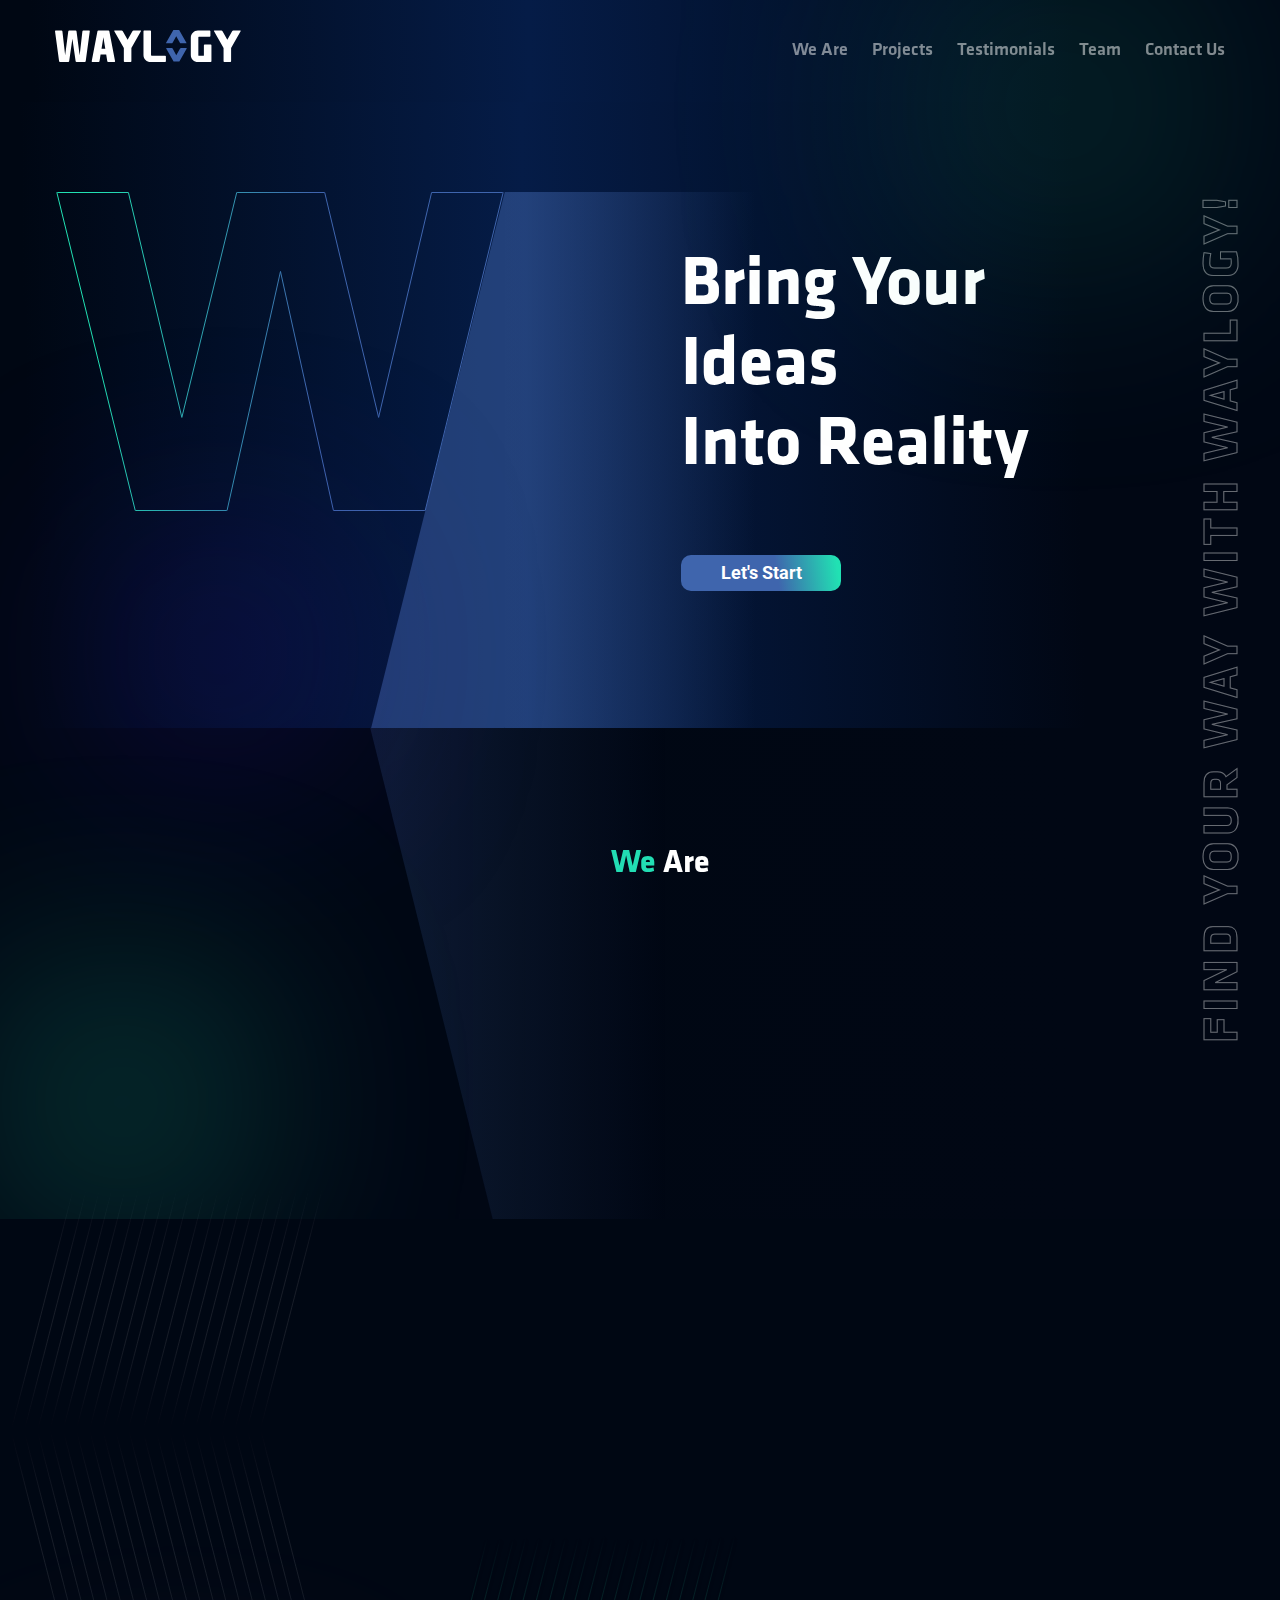
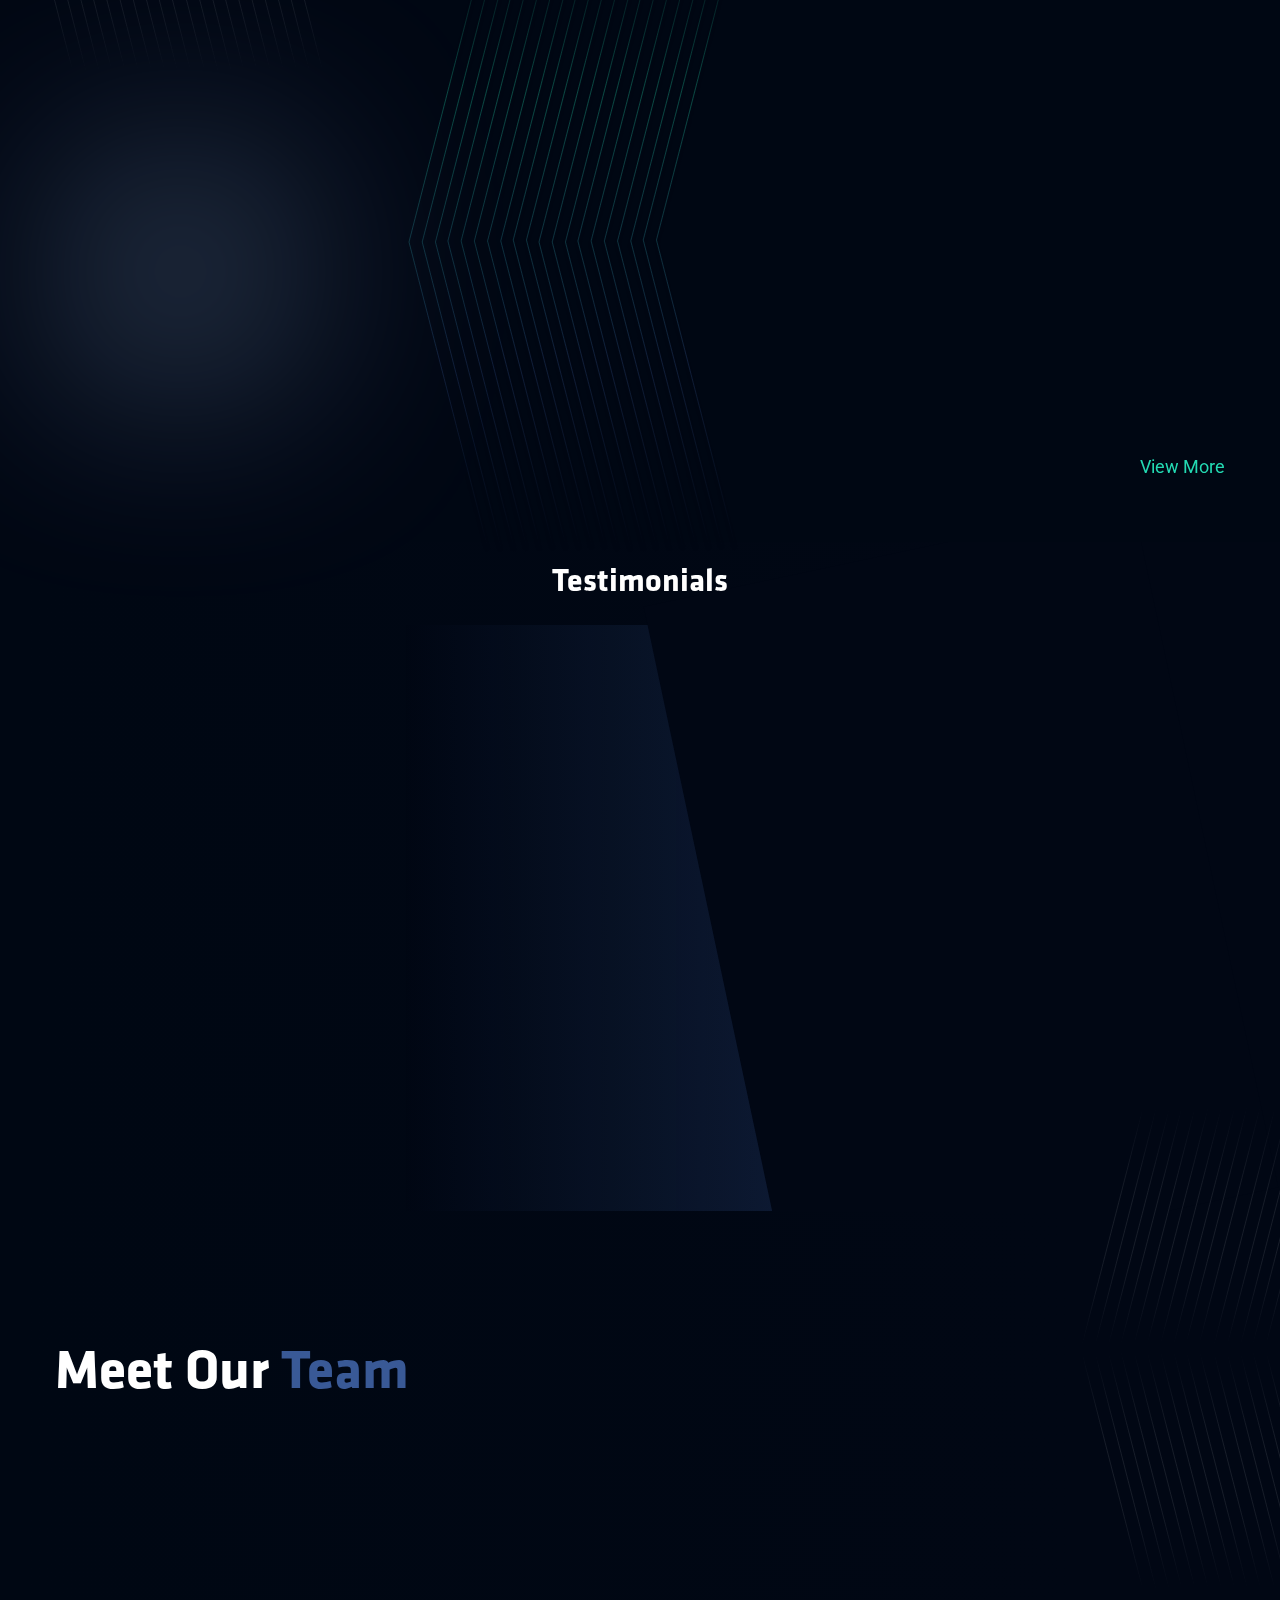
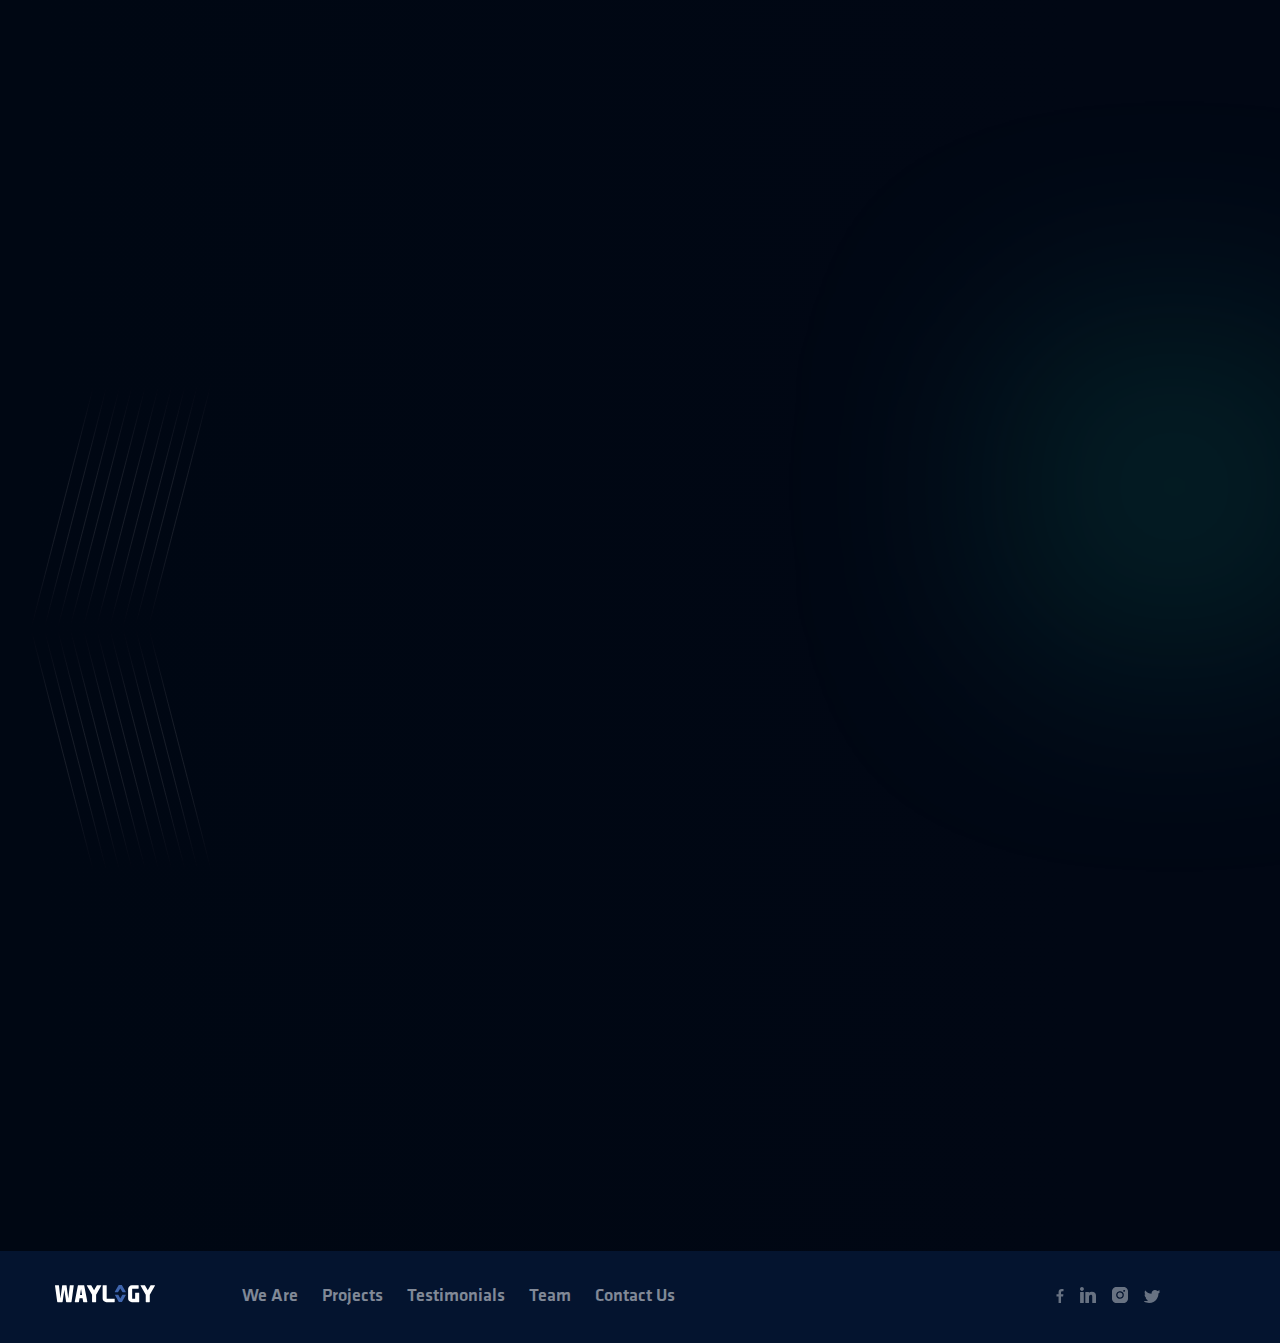
<file: index.html>
<!DOCTYPE html>
<html lang="en">
<head>
    <meta charset="UTF-8">
    <meta http-equiv="X-UA-Compatible" content="IE=edge">
    <meta name="viewport" content="width=device-width, initial-scale=1.0">
    <title>Waylogy</title>

    <link rel="stylesheet" href="css/swiper-bundle.css"/>
    <link rel="stylesheet" href="https://unpkg.com/aos@next/dist/aos.css"/>
    <link rel="stylesheet" href="scss/style.css">
</head>
<body>
<header class="header">
    <div class="container">
        <div class="wrapper">
            <div class="logo">
                <svg width="186" height="32" viewBox="0 0 186 32" fill="none" xmlns="http://www.w3.org/2000/svg">
                    <path d="M17.3975 8.86267L14.1648 31.2493C14.0679 31.7579 13.7653 32 13.2688 32H4.98735C4.47884 32 4.18826 31.7458 4.0914 31.2493L0.0232961 1.31972C-0.0735635 0.81121 0.132263 0.569061 0.628669 0.569061H6.51289C7.0214 0.569061 7.31198 0.823318 7.39674 1.31972L10.1451 25.2562L13.2931 1.31972C13.3778 0.81121 13.6684 0.569061 14.1769 0.569061H20.6302C21.1387 0.569061 21.4293 0.823318 21.514 1.31972L24.662 25.2562L27.4104 1.31972C27.4951 0.81121 27.7857 0.569061 28.2942 0.569061H34.1784C34.6869 0.569061 34.8807 0.823318 34.7838 1.31972L30.7157 31.2493C30.6188 31.7579 30.3161 32 29.8197 32H21.5382C21.0297 32 20.7391 31.7458 20.6423 31.2493L17.3975 8.86267Z"
                          fill="white"/>
                    <path d="M45.5716 24.566L44.5061 31.2493C44.4214 31.7579 44.1308 32 43.6223 32H37.3143C36.8058 32 36.6121 31.7458 36.7089 31.2493L42.4479 1.31972C42.5447 0.81121 42.8474 0.569061 43.3438 0.569061H53.4414C53.9499 0.569061 54.2405 0.823318 54.3374 1.31972L60.0763 31.2493C60.1732 31.7579 59.9673 32 59.4709 32H53.1629C52.6544 32 52.3639 31.7458 52.2791 31.2493L51.2136 24.566H45.5716ZM48.3926 7.31291L46.516 18.8029H50.2935L48.3926 7.31291Z"
                          fill="white"/>
                    <path d="M76.3851 18.0038V31.2493C76.3851 31.7579 76.1429 32 75.6465 32H69.5928C69.0843 32 68.8421 31.7458 68.8421 31.2493V18.0038L59.3136 1.31972C59.023 0.81121 59.1198 0.569061 59.6284 0.569061H66.6265C67.135 0.569061 67.5224 0.823318 67.8009 1.31972L72.6075 9.74651L77.4021 1.31972C77.6806 0.81121 78.068 0.569061 78.5765 0.569061H85.5746C86.0831 0.569061 86.18 0.823318 85.8894 1.31972L76.3851 18.0038Z"
                          fill="white"/>
                    <path d="M90.5506 29.9296C89.1704 28.5494 88.4802 26.8786 88.4802 24.9171V1.31972C88.4802 0.81121 88.6982 0.569061 89.134 0.569061H95.2725C95.781 0.569061 96.0232 0.823318 96.0232 1.31972V24.9656C96.0232 25.4741 96.2774 25.7162 96.7738 25.7162H110.153C110.661 25.7162 110.903 25.9705 110.903 26.4669V31.2493C110.903 31.7579 110.649 32 110.153 32H95.5631C93.6017 32 91.9309 31.3099 90.5506 29.9296Z"
                          fill="white"/>
                    <path d="M142.891 32C140.93 32 139.259 31.3099 137.879 29.9296C136.498 28.5494 135.808 26.8786 135.808 24.9172V7.63982C135.808 5.67841 136.498 4.01969 137.879 2.62734C139.259 1.24709 140.93 0.556961 142.891 0.556961H154.648C155.156 0.556961 155.398 0.811218 155.398 1.30762V6.09007C155.398 6.59858 155.144 6.84073 154.648 6.84073H143.848C143.509 6.84073 143.339 7.01023 143.339 7.34924V25.2077C143.339 25.5467 143.509 25.7162 143.848 25.7162H148.267C148.691 25.7162 148.897 25.5467 148.897 25.2077V15.1464C148.897 14.6379 149.151 14.3958 149.647 14.3958H155.689C156.197 14.3958 156.439 14.65 156.439 15.1464V31.2494C156.439 31.7579 156.185 32 155.689 32H142.891Z"
                          fill="white"/>
                    <path d="M176.102 18.0038V31.2493C176.102 31.7579 175.86 32 175.363 32H169.31C168.801 32 168.559 31.7458 168.559 31.2493V18.0038L159.043 1.31972C158.752 0.81121 158.849 0.569061 159.357 0.569061H166.355C166.864 0.569061 167.251 0.823318 167.53 1.31972L172.324 9.74651L177.119 1.31972C177.397 0.81121 177.785 0.569061 178.293 0.569061H185.292C185.8 0.569061 185.897 0.823318 185.606 1.31972L176.102 18.0038Z"
                          fill="white"/>
                    <path d="M118.567 31.4431L111.303 18.6939C111.073 18.3065 111.158 18.1127 111.545 18.1127H116.897C117.284 18.1127 117.575 18.3065 117.793 18.6939L121.267 25.1351L124.936 18.6939C125.348 18.3065 125.65 18.1127 126.026 18.1127H131.377C131.765 18.1127 131.837 18.3065 131.619 18.6939L124.355 31.4431"
                          fill="#3F65AD"/>
                    <path d="M124.137 0L131.401 12.7491C131.631 13.1366 131.547 13.3303 131.159 13.3303H125.808C125.42 13.3303 125.13 13.1366 124.912 12.7491L121.243 6.30798L117.587 12.7491C117.369 13.1366 117.078 13.3303 116.691 13.3303H111.339C110.952 13.3303 110.879 13.1366 111.097 12.7491L118.362 0"
                          fill="#3F65AD"/>
                </svg>
            </div>
            <input class="menu-hamburger-input" type="checkbox" name="" id="">
            <div class="hamburger-lines">
                <span class="line line1"></span>
                <span class="line line2"></span>
                <span class="line line3"></span>
            </div>
            <ul class="navigation">
                <li class="navigation__item"><a href="#about">We Are</a></li>
                <li class="navigation__item"><a href="#projects">Projects</a></li>
                <li class="navigation__item"><a href="#testimonials">Testimonials</a></li>
                <li class="navigation__item"><a href="#team">Team</a></li>
                <li class="navigation__item"><a href="#contactUs">Contact Us</a></li>
            </ul>
        </div>
    </div>
</header>

<section class="bring">
    <div class="container">
        <div class="wrapper-blocks">
            <div class="bring-w">
                <svg data-aos="fade-right"
                     data-aos-delay="400"
                     data-aos-easing="ease-in-out"
                     width="449" height="319" viewBox="0 0 449 319" fill="none" xmlns="http://www.w3.org/2000/svg">
                    <path d="M447.486 1.11897L447.637 0.5H447H376.486H376.09L375.999 0.885373L323.12 225.402L269.296 0.883437L269.204 0.5H268.809H181.62H181.227L181.134 0.881506L126.359 225.429L73.0004 0.884404L72.909 0.5H72.5139H2H1.36179L1.51453 1.11966L79.6516 318.12L79.7453 318.5H80.137H171.138H171.539L171.626 318.109L224.974 79.4578L277.85 318.108L277.937 318.5H278.338H369.339H369.732L369.825 318.119L447.486 1.11897Z"
                          stroke="url(#paint0_linear_134_333)"/>
                    <defs>
                        <linearGradient id="paint0_linear_134_333" x1="38" y1="160" x2="407" y2="167"
                                        gradientUnits="userSpaceOnUse">
                            <stop stop-color="#21E1B3"/>
                            <stop offset="0.590332" stop-color="#3F65AE"/>
                        </linearGradient>
                    </defs>
                </svg>
            </div>
            <div class="block-text">
                <h1 class="title"
                    data-aos="fade-left"
                    data-aos-delay="800"
                    data-aos-easing="ease-in-out">Bring Your <br>
                    Ideas <br>
                    Into Reality</h1>
                <div class="btn"
                     data-aos="fade-up"
                     data-aos-delay="1200"
                     data-aos-easing="ease-in-out">Let's start
                </div>
            </div>

            <div class="text-stroke text-stroke-vertical">
                Find your way with WayLogy!
            </div>
        </div>
    </div>
</section>

<section class="block-about" id="about">
    <div class="container">
        <div class="bg-circle"></div>
        <div class="about-bg">
            <div class="about-text-wrapper">
                <h2 class="about-title"><span class="text-green">We</span> Are</h2>
                <p class="about-text"
                   data-aos="fade-up"
                   data-aos-offset="100"
                   data-aos-easing="ease-in-out">WayLogy - is a Ukrainian software development company which specialises
                    on
                    developing cross-platform mobile applications with Flutter, backend solutions, web applications and
                    UI/UX design and more.</p>
                <p class="about-text"
                   data-aos="fade-up"
                   data-aos-offset="100"
                   data-aos-easing="ease-in-out">We make high-quality products with a transparent and adaptive
                    development process
                    that allows us to develop each product as efficiently and individually as possible.</p>
            </div>
        </div>
    </div>
</section>

<section class="projects" id="projects">
    <div class="container">
        <div class="projects-wrapper">
            <div class="projects-title"
                 data-aos="fade-up"
                 data-aos-easing="ease-in-out">
                Projects <br> we <br> <span class="text-green">Made</span>
            </div>
            <div class="projects-list">
                <!--                <div class="project" data-aos="fade-up"-->
                <!--                     data-aos-offset="200"-->
                <!--                     data-aos-delay="50"-->
                <!--                     data-aos-easing="ease-in-out">-->
                <!--                    <div class="project__type">Mobile App | <span class="text-blue">entertainment</span></div>-->
                <!--                    <div class="project__name">Instagram</div>-->
                <!--                    <p class="project__description">Our software transforms your BIM into a detailed manufacturing order-->
                <!--                        ready for your PO. Then we-->
                <!--                        build and batch your framing into kits, which are delivered to corresponding zones on your job-->
                <!--                        site. Each piece snaps into place.</p>-->
                <!--                </div>-->
                <div class="project"
                     data-aos="fade-left"
                     data-aos-delay="1000"
                     data-aos-easing="ease-in-out">
                    <div class="project__type">Mobile App | <span class="text-blue">business</span></div>
                    <div class="project__name">Wolfie Deals</div>
                    <p class="project__description">As part of Wolfie, you are a part of the family that includes
                        thousands of businesses across the country. You have joined the hyper-local marketing revolution
                        that is sweeping the nation!</p>
                    <p class="project__description">But what does that mean to your business specifically? Simply put,
                        you will find new local
                        customers, the ones that search for your exact product / service, connecting you with them
                        instantly and free! There is simply no better formula for profitable local marketing with no
                        upfront expenses!</p>
                    <p class="project__description"> Wolfie customers look for businesses that match their specific
                        interest and location. They want
                        a good deal at that precise place & time, and you are finally able to present that good deal to
                        them just when they are looking for it!</p>
                    <p class="project__description"> Wolfie connects your business with your potential customers on a
                        real-time basis. Enjoy the experience!</p>
                    <div class="download-links">
                        <a class="app-store" href="https://apps.apple.com/us/app/wolfie-deals/id1591049383"
                           target="_blank">
                            <img class="app-store-image" src="./img/apple-ios-app-store-logo.png" alt="AppStore">
                        </a>
                        <a href="https://play.google.com/store/apps/details?id=com.progy.Wolfie&hl=uk&gl=US"
                           target="_blank">
                            <svg xmlns="http://www.w3.org/2000/svg" height="50" width="45" id="svg60" version="1.1"
                                 viewBox="-4.12599 -7.65905 35.75858 45.9543">
                                <defs id="defs38">
                                    <linearGradient gradientUnits="userSpaceOnUse" y2="21.86" x2="-5.9" y1="1.87"
                                                    x1="14.09" id="linear-gradient">
                                        <stop id="stop4" stop-color="#008eff" offset="0"/>
                                        <stop id="stop6" stop-color="#008fff" offset=".01"/>
                                        <stop id="stop8" stop-color="#00acff" offset=".26"/>
                                        <stop id="stop10" stop-color="#00c0ff" offset=".51"/>
                                        <stop id="stop12" stop-color="#00cdff" offset=".76"/>
                                        <stop id="stop14" stop-color="#00d1ff" offset="1"/>
                                    </linearGradient>
                                    <linearGradient gradientUnits="userSpaceOnUse" y2="15.32" x2="-2.37" y1="15.32"
                                                    x1="26.45" id="linear-gradient-2">
                                        <stop id="stop17" stop-color="#ffd800" offset="0"/>
                                        <stop id="stop19" stop-color="#ff8a00" offset="1"/>
                                    </linearGradient>
                                    <linearGradient gradientUnits="userSpaceOnUse" y2="45.15" x2="-9.41" y1="18.05"
                                                    x1="17.69" id="linear-gradient-3">
                                        <stop id="stop22" stop-color="#ff3a44" offset="0"/>
                                        <stop id="stop24" stop-color="#b11162" offset="1"/>
                                    </linearGradient>
                                    <linearGradient gradientUnits="userSpaceOnUse" y2="3.81" x2="8.92" y1="-8.29"
                                                    x1="-3.19" id="linear-gradient-4">
                                        <stop id="stop27" stop-color="#328e71" offset="0"/>
                                        <stop id="stop29" stop-color="#2d9571" offset=".07"/>
                                        <stop id="stop31" stop-color="#15bd74" offset=".48"/>
                                        <stop id="stop33" stop-color="#06d575" offset=".8"/>
                                        <stop id="stop35" stop-color="#00de76" offset="1"/>
                                    </linearGradient>
                                    <style id="style2">.cls-7 {
                                        opacity: .07
                                    }</style>
                                </defs>
                                <g transform="translate(.004)" id="g58">
                                    <g id="g56">
                                        <path id="path40"
                                              d="M.55.48A2.39 2.39 0 000 2.15v26.34a2.41 2.41 0 00.55 1.67l.09.09 14.75-14.76v-.35L.64.39z"
                                              fill="url(#linear-gradient)"/>
                                        <path id="path42"
                                              d="M20.31 20.41l-4.92-4.92v-.35l4.92-4.91.11.06 5.83 3.31c1.67.94 1.67 2.49 0 3.44l-5.83 3.31z"
                                              fill="url(#linear-gradient-2)"/>
                                        <path id="path44" d="M20.42 20.35l-5-5L.55 30.16a2 2 0 002.45.07l17.39-9.88"
                                              fill="url(#linear-gradient-3)"/>
                                        <path id="path46" d="M20.42 10.29L3 .4A1.93 1.93 0 00.55.48l14.84 14.84z"
                                              fill="url(#linear-gradient-4)"/>
                                        <path id="path48"
                                              d="M20.31 20.24L3 30.06a2 2 0 01-2.39 0l-.09.09.09.09a2 2 0 002.39 0l17.39-9.88z"
                                              opacity=".1"/>
                                        <path id="path50"
                                              d="M.55 30A2.43 2.43 0 010 28.32v.17a2.41 2.41 0 00.55 1.67l.09-.09z"
                                              class="cls-7"/>
                                        <path id="path52"
                                              d="M26.25 16.86l-5.94 3.38.11.11L26.25 17a2.11 2.11 0 001.25-1.72 2.21 2.21 0 01-1.25 1.58z"
                                              class="cls-7"/>
                                        <path id="path54"
                                              d="M3 .58l23.25 13.19a2.2 2.2 0 011.25 1.55 2.09 2.09 0 00-1.25-1.72L3 .4C1.36-.54 0 .24 0 2.15v.17C0 .42 1.36-.37 3 .58z"
                                              fill="#fff" opacity=".3"/>
                                    </g>
                                </g>
                            </svg>
                        </a>
                    </div>
                </div>
                <!--                <div class="project" data-aos="fade-up"-->
                <!--                     data-aos-offset="100"-->
                <!--                     data-aos-delay="50"-->
                <!--                     data-aos-easing="ease-in-out">-->
                <!--                    <div class="project__type">Mobile App | <span class="text-blue">trading</span></div>-->
                <!--                    <div class="project__name">LTD App</div>-->
                <!--                    <p class="project__description">Our software transforms your BIM into a detailed manufacturing order-->
                <!--                        ready for your PO. Then we build and batch your framing into kits, which are delivered to-->
                <!--                        corresponding zones on your job site. Each piece snaps into place.</p>-->
                <!--                </div>-->
                <div class="btn-view-more">View more</div>
            </div>
            <div class="arrows-top">
                <img class="arrow-first" src="./img/arrows.png" alt="arrows">
                <img src="./img/arrows.png" alt="arrows">
            </div>
            <div class="arrows-center">
                <img class="arrow-first" src="./img/arrows-green.png" alt="arrows">
                <img src="./img/arrows-green.png" alt="arrows">
            </div>
        </div>
    </div>
</section>

<section class="testimonials" id="testimonials">
    <div class="container">
        <h3 class="title">Testimonials</h3>

        <div class="custom-swiper"
             data-aos="fade-left"
             data-aos-delay="1000"
             data-aos-easing="ease-in-out">
            <div class="custom-swiper-wrapper">
                <!-- If we need navigation buttons -->
                <div class="swiper-button-custom-prev">
                    <svg width="91" height="91" viewBox="0 0 91 91" fill="none" xmlns="http://www.w3.org/2000/svg">
                        <circle opacity="0.05" cx="45.5" cy="45.5" r="45.5" fill="white"/>
                        <circle cx="46" cy="46" r="19.5" stroke="url(#paint0_linear_134_891)"/>
                        <path fill-rule="evenodd" clip-rule="evenodd"
                              d="M50 40.645L44.4372 46L50 51.355L48.2874 53L41 46L48.2874 39L50 40.645Z"
                              fill="#23DAB3"/>
                        <defs>
                            <linearGradient id="paint0_linear_134_891" x1="33" y1="31" x2="59" y2="63"
                                            gradientUnits="userSpaceOnUse">
                                <stop stop-color="#38599B"/>
                                <stop offset="1" stop-color="#23DAB3"/>
                            </linearGradient>
                        </defs>
                    </svg>
                </div>
                <!-- Slider main container -->
                <div class="swiper">
                    <!-- Additional required wrapper -->
                    <div class="swiper-wrapper">
                        <!-- Slides -->
                        <div class="swiper-slide">
                            <div class="block-testimonials">
                                <p class="comment">Great work! Together with these guys we made a coolest project ever.
                                    Always on
                                    touch, I have the feeling that they are my partners not just a development team.
                                    <br>
                                    Many thanks, wish to have future cooperation.</p>
                                <div class="testimonial-author">
                                    <img class="testimonial-author-image" src="img/person-1.png" alt="user-name">
                                    <div class="testimonial-author__info">
                                        <p class="testimonial-author__info-name">Oleksandra Koval</p>
                                        <p class="testimonial-author__info-position">CTO BMP PLATFORM</p>
                                    </div>
                                </div>
                            </div>
                        </div>
                        <div class="swiper-slide">
                            <div class="block-testimonials">
                                <p class="comment">Great work! Together with these guys we made a coolest project ever.
                                    Always on
                                    touch, I have the feeling that they are my partners not just a development team.
                                    <br>
                                    Many thanks, wish to have future cooperation.</p>
                                <div class="testimonial-author">
                                    <img class="testimonial-author-image" src="img/person-1.png" alt="user-name">
                                    <div class="testimonial-author__info">
                                        <p class="testimonial-author__info-name">Oleksandra Koval 1</p>
                                        <p class="testimonial-author__info-position">CTO BMP PLATFORM</p>
                                    </div>
                                </div>
                            </div>
                        </div>
                        <div class="swiper-slide">
                            <div class="block-testimonials">
                                <p class="comment">Great work! Together with these guys we made a coolest project ever.
                                    Always on
                                    touch, I have the feeling that they are my partners not just a development team.
                                    <br>
                                    Many thanks, wish to have future cooperation.</p>
                                <div class="testimonial-author">
                                    <img class="testimonial-author-image" src="img/person-1.png" alt="user-name">
                                    <div class="testimonial-author__info">
                                        <p class="testimonial-author__info-name">Oleksandra Koval 2</p>
                                        <p class="testimonial-author__info-position">CTO BMP PLATFORM</p>
                                    </div>
                                </div>
                            </div>
                        </div>
                        <div class="swiper-slide">
                            <div class="block-testimonials">
                                <p class="comment">Great work! Together with these guys we made a coolest project ever.
                                    Always on
                                    touch, I have the feeling that they are my partners not just a development team.
                                    <br>
                                    Many thanks, wish to have future cooperation.</p>
                                <div class="testimonial-author">
                                    <img class="testimonial-author-image" src="img/person-1.png" alt="user-name">
                                    <div class="testimonial-author__info">
                                        <p class="testimonial-author__info-name">Oleksandra Koval 3</p>
                                        <p class="testimonial-author__info-position">CTO BMP PLATFORM</p>
                                    </div>
                                </div>
                            </div>
                        </div>
                    </div>
                </div>

                <!-- If we need navigation buttons -->
                <div class="swiper-button-custom-next">
                    <svg width="91" height="91" viewBox="0 0 91 91" fill="none" xmlns="http://www.w3.org/2000/svg">
                        <circle opacity="0.05" cx="45.5" cy="45.5" r="45.5" fill="white"/>
                        <circle cx="46" cy="46" r="19.5" stroke="url(#paint0_linear_134_893)"/>
                        <path fill-rule="evenodd" clip-rule="evenodd"
                              d="M42 51.355L47.5628 46L42 40.645L43.7126 39L51 46L43.7126 53L42 51.355Z"
                              fill="#23DAB3"/>
                        <defs>
                            <linearGradient id="paint0_linear_134_893" x1="33" y1="31" x2="59" y2="63"
                                            gradientUnits="userSpaceOnUse">
                                <stop stop-color="#38599B"/>
                                <stop offset="1" stop-color="#23DAB3"/>
                            </linearGradient>
                        </defs>
                    </svg>
                </div>
            </div>
        </div>
    </div>
</section>

<section class="our-team" id="team">
    <div class="container">
        <div class="top">
            <h3 class="title">Meet our <span class="text-blue">team</span></h3>
            <div class="text-stroke"
                 data-aos="fade-left"
                 data-aos-delay="100">we’ll make your product <br> awesome together
            </div>
        </div>
        <div class="team">
            <div class="team__block"
                 data-aos="fade-left"
                 data-aos-delay="500">
                <div class="team__item">
                    <div class="circle"></div>
                    <img class="team-image" src="./img/JackHeorhiian.jpg" alt="Jack Heorhiian">
                </div>
                <div class="team__info"
                     data-aos="fade-left"
                     data-aos-delay="800">
                    <p class="team__info__name">Jack Heorhiian</p>
                    <p class="team__info__position">CEO</p>
                </div>
            </div>
            <div class="team__block"
                 data-aos="fade-left"
                 data-aos-delay="1200">
                <div class="team__item">
                    <div class="circle"></div>
                    <img class="team-image" src="./img/team-item-2.jpg" alt="Rostyslav Hetmaniuk">
                </div>
                <div class="team__info"
                     data-aos="fade-left"
                     data-aos-delay="1500">
                    <p class="team__info__name">Rostyslav Hetmaniuk</p>
                    <p class="team__info__position">CTO</p>
                </div>
            </div>
            <div class="team__block"
                 data-aos="fade-left"
                 data-aos-delay="2000">
                <div class="team__item">
                    <div class="circle"></div>
                    <img class="team-image" src="./img/SergiyPalagniuk.jpg" alt="Sergiy Palagniuk">
                </div>
                <div class="team__info"
                     data-aos="fade-left"
                     data-aos-delay="2300">
                    <p class="team__info__name">Sergiy Palagniuk</p>
                    <p class="team__info__position">Sales Manager</p>
                </div>
            </div>
        </div>
        <div class="arrows-top">
            <img class="arrow-first" src="./img/arrows.png" alt="arrows">
            <img src="./img/arrows.png" alt="arrows">
        </div>
    </div>
</section>

<section class="form" id="contactUs">
    <div class="container">
        <div class="form-content"
             data-aos="fade-up"
             data-aos-delay="400"
             data-aos-duration="2">
            <div class="form-inside-content">
                <h3 class="form-title">We're waiting for you</h3>

                <form class="form-wrapper" id="form">

                    <div class="form-group">
                        <label for="username">Name</label>
                        <input type="text" id="username" name="username"/>
                    </div>
                    <div class="form-group">
                        <label for="email">Email</label>
                        <input type="email" id="email" name="email"/>
                    </div>
                    <div class="form-group">
                        <label for="message">Message</label>
                        <textarea id="message" name="message"></textarea>
                    </div>

                    <button class="btn btn-form">
                        <span class="btn-form-submit">Let's start</span>
                        <span class="btn-form-loading">
                            <svg viewBox="0 0 512 512" width="100" title="sync-alt">
                                <path d="M370.72 133.28C339.458 104.008 298.888 87.962 255.848 88c-77.458.068-144.328 53.178-162.791 126.85-1.344 5.363-6.122 9.15-11.651 9.15H24.103c-7.498 0-13.194-6.807-11.807-14.176C33.933 94.924 134.813 8 256 8c66.448 0 126.791 26.136 171.315 68.685L463.03 40.97C478.149 25.851 504 36.559 504 57.941V192c0 13.255-10.745 24-24 24H345.941c-21.382 0-32.09-25.851-16.971-40.971l41.75-41.749zM32 296h134.059c21.382 0 32.09 25.851 16.971 40.971l-41.75 41.75c31.262 29.273 71.835 45.319 114.876 45.28 77.418-.07 144.315-53.144 162.787-126.849 1.344-5.363 6.122-9.15 11.651-9.15h57.304c7.498 0 13.194 6.807 11.807 14.176C478.067 417.076 377.187 504 256 504c-66.448 0-126.791-26.136-171.315-68.685L48.97 471.03C33.851 486.149 8 475.441 8 454.059V320c0-13.255 10.745-24 24-24z"/>
                            </svg>
                        </span>
                        <span class="btn-form-check">
                            <svg viewBox="0 0 512 512" width="100" title="check">
                                <path d="M173.898 439.404l-166.4-166.4c-9.997-9.997-9.997-26.206 0-36.204l36.203-36.204c9.997-9.998 26.207-9.998 36.204 0L192 312.69 432.095 72.596c9.997-9.997 26.207-9.997 36.204 0l36.203 36.204c9.997 9.997 9.997 26.206 0 36.204l-294.4 294.401c-9.998 9.997-26.207 9.997-36.204-.001z"/>
                            </svg>
                        </span>
                    </button>
                </form>
            </div>
        </div>
        <div class="arrows-top">
            <img src="./img/arrows.png" alt="arrows">
        </div>
    </div>
</section>

<footer class="footer">
    <div class="container">
        <div class="wrapper">
            <div class="content">
                <div class="logo">
                    <a href="#">
                        <svg width="100" height="18" viewBox="0 0 100 18" fill="none"
                             xmlns="http://www.w3.org/2000/svg">
                            <path d="M9.36514 4.77064L7.62497 16.8215C7.57283 17.0952 7.4099 17.2256 7.14268 17.2256H2.68471C2.41098 17.2256 2.25456 17.0887 2.20242 16.8215L0.0125404 0.710237C-0.0395995 0.436502 0.0711979 0.306152 0.338415 0.306152H3.50592C3.77965 0.306152 3.93607 0.44302 3.98169 0.710237L5.46116 13.5953L7.15571 0.710237C7.20134 0.436502 7.35776 0.306152 7.63149 0.306152H11.1053C11.379 0.306152 11.5355 0.44302 11.5811 0.710237L13.2756 13.5953L14.7551 0.710237C14.8007 0.436502 14.9572 0.306152 15.2309 0.306152H18.3984C18.6721 0.306152 18.7764 0.44302 18.7243 0.710237L16.5344 16.8215C16.4822 17.0952 16.3193 17.2256 16.0521 17.2256H11.5941C11.3204 17.2256 11.164 17.0887 11.1118 16.8215L9.36514 4.77064Z"
                                  fill="white"/>
                            <path d="M24.5313 13.2238L23.9578 16.8215C23.9122 17.0952 23.7558 17.2256 23.482 17.2256H20.0864C19.8127 17.2256 19.7084 17.0887 19.7605 16.8215L22.8498 0.710237C22.902 0.436502 23.0649 0.306152 23.3321 0.306152H28.7677C29.0414 0.306152 29.1979 0.44302 29.25 0.710237L32.3393 16.8215C32.3914 17.0952 32.2806 17.2256 32.0134 17.2256H28.6178C28.3441 17.2256 28.1877 17.0887 28.142 16.8215L27.5685 13.2238H24.5313ZM26.0499 3.9364L25.0397 10.1215H27.0732L26.0499 3.9364Z"
                                  fill="white"/>
                            <path d="M41.1185 9.69134V16.8215C41.1185 17.0952 40.9882 17.2256 40.721 17.2256H37.4622C37.1885 17.2256 37.0581 17.0887 37.0581 16.8215V9.69134L31.9289 0.710237C31.7724 0.436502 31.8246 0.306152 32.0983 0.306152H35.8654C36.1392 0.306152 36.3477 0.44302 36.4976 0.710237L39.0851 5.24641L41.666 0.710237C41.8159 0.436502 42.0245 0.306152 42.2982 0.306152H46.0653C46.339 0.306152 46.3912 0.44302 46.2348 0.710237L41.1185 9.69134Z"
                                  fill="white"/>
                            <path d="M48.7439 16.1111C48.0009 15.3681 47.6294 14.4687 47.6294 13.4128V0.710237C47.6294 0.436502 47.7467 0.306152 47.9813 0.306152H51.2857C51.5594 0.306152 51.6898 0.44302 51.6898 0.710237V13.4389C51.6898 13.7126 51.8267 13.843 52.0939 13.843H59.2957C59.5694 13.843 59.6998 13.9799 59.6998 14.2471V16.8215C59.6998 17.0952 59.5629 17.2256 59.2957 17.2256H51.4421C50.3863 17.2256 49.4869 16.8541 48.7439 16.1111Z"
                                  fill="white"/>
                            <path d="M76.9189 17.2257C75.8631 17.2257 74.9637 16.8542 74.2207 16.1112C73.4777 15.3682 73.1062 14.4688 73.1062 13.413V4.11254C73.1062 3.0567 73.4777 2.16381 74.2207 1.4143C74.9637 0.671302 75.8631 0.299805 76.9189 0.299805H83.2474C83.5212 0.299805 83.6515 0.436672 83.6515 0.703889V3.2783C83.6515 3.55203 83.5146 3.68238 83.2474 3.68238H77.4338C77.2513 3.68238 77.1601 3.77363 77.1601 3.95612V13.5694C77.1601 13.7519 77.2513 13.8432 77.4338 13.8432H79.8127C80.0408 13.8432 80.1516 13.7519 80.1516 13.5694V8.15338C80.1516 7.87965 80.2885 7.7493 80.5557 7.7493H83.8079C84.0817 7.7493 84.212 7.88617 84.212 8.15338V16.8216C84.212 17.0954 84.0751 17.2257 83.8079 17.2257H76.9189Z"
                                  fill="white"/>
                            <path d="M94.7963 9.69134V16.8215C94.7963 17.0952 94.666 17.2256 94.3988 17.2256H91.14C90.8663 17.2256 90.7359 17.0887 90.7359 16.8215V9.69134L85.6132 0.710237C85.4568 0.436502 85.5089 0.306152 85.7826 0.306152H89.5498C89.8235 0.306152 90.032 0.44302 90.182 0.710237L92.7629 5.24641L95.3438 0.710237C95.4937 0.436502 95.7023 0.306152 95.976 0.306152H99.7431C100.017 0.306152 100.069 0.44302 99.9126 0.710237L94.7963 9.69134Z"
                                  fill="white"/>
                            <path d="M63.8254 16.9262L59.9149 10.0633C59.791 9.85477 59.8367 9.75049 60.0452 9.75049H62.926C63.1345 9.75049 63.2909 9.85477 63.4082 10.0633L65.2788 13.5306L67.2536 10.0633C67.4752 9.85477 67.6381 9.75049 67.8401 9.75049H70.7209C70.9294 9.75049 70.9685 9.85477 70.8512 10.0633L66.9407 16.9262"
                                  fill="#3F65AD"/>
                            <path d="M66.8234 0L70.7339 6.86292C70.8578 7.07148 70.8121 7.17576 70.6036 7.17576H67.7228C67.5143 7.17576 67.3579 7.07148 67.2405 6.86292L65.2657 3.39561L63.2975 6.86292C63.1801 7.07148 63.0237 7.17576 62.8152 7.17576H59.9344C59.7259 7.17576 59.6868 7.07148 59.8041 6.86292L63.7146 0"
                                  fill="#3F65AD"/>
                        </svg>
                    </a>
                </div>
                <ul class="navigation">
                    <li class="navigation__item"><a href="#about">We Are</a></li>
                    <li class="navigation__item"><a href="#projects">Projects</a></li>
                    <li class="navigation__item"><a href="#testimonials">Testimonials</a></li>
                    <li class="navigation__item"><a href="#team">Team</a></li>
                    <li class="navigation__item"><a href="#contactUs">Contact Us</a></li>
                </ul>
            </div>
            <div class="socials">
                <div class="socials__item">
                    <svg width="8" height="14" viewBox="0 0 8 14" fill="none" xmlns="http://www.w3.org/2000/svg">
                        <path d="M5.03125 14H2.5625V7.62441H0.5V5.12676H2.5625V3.28639C2.5625 2.23474 2.84375 1.4241 3.40625 0.85446C3.96875 0.28482 4.71875 0 5.65625 0C6.40625 0 7.02083 0.0328638 7.5 0.0985916V2.30047L6.21875 2.33333C5.76042 2.33333 5.44792 2.43192 5.28125 2.62911C5.11458 2.82629 5.03125 3.12207 5.03125 3.51643V5.12676H7.40625L7.09375 7.62441H5.03125V14Z"
                              fill="white"/>
                    </svg>
                </div>
                <div class="socials__item">
                    <a href="https://www.linkedin.com/company/waylogy" target="_blank">
                        <svg width="16" height="16" viewBox="0 0 16 16" fill="none" xmlns="http://www.w3.org/2000/svg">
                            <path d="M12.2529 9.42723C12.2529 8.87637 12.153 8.47574 11.9532 8.22535C11.7533 7.94992 11.3786 7.81221 10.829 7.81221C10.1546 7.81221 9.67994 8.01252 9.40515 8.41315C9.13037 8.81377 8.99297 9.37715 8.99297 10.1033V15.5869C8.99297 15.7121 8.9555 15.8122 8.88056 15.8873C8.80562 15.9624 8.7057 16 8.5808 16H5.73302C5.6331 16 5.53318 15.9624 5.43326 15.8873C5.35831 15.8122 5.32084 15.7121 5.32084 15.5869V5.44601C5.32084 5.34585 5.35831 5.25822 5.43326 5.1831C5.53318 5.08294 5.6331 5.03286 5.73302 5.03286H8.50585C8.60578 5.03286 8.68072 5.0579 8.73068 5.10798C8.80562 5.15806 8.85558 5.23318 8.88056 5.33333C8.88056 5.43349 8.88056 5.49609 8.88056 5.52113C8.90554 5.57121 8.91803 5.65884 8.91803 5.78404C9.61749 5.10798 10.5667 4.76995 11.7658 4.76995C13.0898 4.76995 14.1265 5.10798 14.8759 5.78404C15.6253 6.46009 16 7.44914 16 8.75117V15.5869C16 15.7121 15.95 15.8122 15.8501 15.8873C15.7752 15.9624 15.6877 16 15.5878 16H12.6651C12.5652 16 12.4653 15.9624 12.3653 15.8873C12.2904 15.8122 12.2529 15.7121 12.2529 15.5869V9.42723ZM3.85948 1.95305C3.85948 2.47887 3.67213 2.9421 3.29742 3.34272C2.92272 3.71831 2.46058 3.9061 1.91101 3.9061C1.38642 3.9061 0.936768 3.71831 0.562061 3.34272C0.187354 2.9421 0 2.47887 0 1.95305C0 1.40219 0.187354 0.938967 0.562061 0.56338C0.936768 0.187793 1.38642 0 1.91101 0C2.46058 0 2.92272 0.187793 3.29742 0.56338C3.67213 0.938967 3.85948 1.40219 3.85948 1.95305ZM3.78454 5.44601V15.5869C3.78454 15.7121 3.73458 15.8122 3.63466 15.8873C3.55972 15.9624 3.47229 16 3.37237 16H0.52459C0.399688 16 0.299766 15.9624 0.224824 15.8873C0.149883 15.8122 0.112412 15.7121 0.112412 15.5869V5.44601C0.112412 5.34585 0.149883 5.25822 0.224824 5.1831C0.299766 5.08294 0.399688 5.03286 0.52459 5.03286H3.37237C3.47229 5.03286 3.55972 5.08294 3.63466 5.1831C3.73458 5.25822 3.78454 5.34585 3.78454 5.44601Z"
                                  fill="white"/>
                        </svg>
                    </a>
                </div>
                <div class="socials__item">
                    <svg width="16" height="16" viewBox="0 0 16 16" fill="none" xmlns="http://www.w3.org/2000/svg">
                        <path d="M10.56 8C10.56 8.50632 10.4099 9.00127 10.1286 9.42226C9.84727 9.84325 9.44745 10.1714 8.97967 10.3651C8.51189 10.5589 7.99716 10.6096 7.50057 10.5108C7.00398 10.412 6.54783 10.1682 6.18981 9.81019C5.83178 9.45217 5.58797 8.99602 5.48919 8.49943C5.39041 8.00284 5.44111 7.48811 5.63487 7.02033C5.82863 6.55255 6.15675 6.15273 6.57774 5.87144C6.99873 5.59014 7.49368 5.44 8 5.44C8.67872 5.44078 9.32941 5.71074 9.80934 6.19066C10.2893 6.67059 10.5592 7.32128 10.56 8ZM16 4.48V11.52C15.9987 12.7078 15.5262 13.8465 14.6864 14.6864C13.8465 15.5262 12.7078 15.9987 11.52 16H4.48C3.29224 15.9987 2.15352 15.5262 1.31365 14.6864C0.473776 13.8465 0.00134518 12.7078 0 11.52V4.48C0.00134518 3.29224 0.473776 2.15352 1.31365 1.31365C2.15352 0.473776 3.29224 0.00134518 4.48 0H11.52C12.7078 0.00134518 13.8465 0.473776 14.6864 1.31365C15.5262 2.15352 15.9987 3.29224 16 4.48ZM11.84 8C11.84 7.24052 11.6148 6.49809 11.1928 5.86661C10.7709 5.23513 10.1712 4.74294 9.4695 4.4523C8.76784 4.16166 7.99574 4.08562 7.25085 4.23378C6.50597 4.38195 5.82174 4.74768 5.28471 5.28471C4.74768 5.82174 4.38195 6.50597 4.23378 7.25085C4.08562 7.99574 4.16166 8.76784 4.4523 9.4695C4.74294 10.1712 5.23513 10.7709 5.86661 11.1928C6.49809 11.6148 7.24052 11.84 8 11.84C9.01808 11.8388 9.99413 11.4339 10.714 10.714C11.4339 9.99413 11.8388 9.01808 11.84 8ZM13.12 3.84C13.12 3.65013 13.0637 3.46452 12.9582 3.30665C12.8527 3.14878 12.7028 3.02574 12.5274 2.95308C12.352 2.88042 12.1589 2.8614 11.9727 2.89845C11.7865 2.93549 11.6154 3.02692 11.4812 3.16118C11.3469 3.29544 11.2555 3.46649 11.2184 3.65271C11.1814 3.83893 11.2004 4.03196 11.2731 4.20738C11.3457 4.38279 11.4688 4.53272 11.6267 4.63821C11.7845 4.7437 11.9701 4.8 12.16 4.8C12.4146 4.8 12.6588 4.69886 12.8388 4.51882C13.0189 4.33879 13.12 4.09461 13.12 3.84Z"
                              fill="white"/>
                    </svg>
                </div>
                <div class="socials__item">
                    <svg width="16" height="13" viewBox="0 0 16 13" fill="none" xmlns="http://www.w3.org/2000/svg">
                        <path d="M15.6374 1.50029C15.386 1.61093 15.1276 1.7043 14.8635 1.78011C15.1762 1.42925 15.4145 1.01641 15.56 0.564652C15.5926 0.463389 15.5588 0.352549 15.475 0.286321C15.3912 0.220042 15.2748 0.212103 15.1826 0.266345C14.6218 0.596408 14.0168 0.833609 13.3824 0.972314C12.7434 0.352651 11.8755 0 10.9782 0C9.08432 0 7.54347 1.52908 7.54347 3.40855C7.54347 3.55658 7.55292 3.70379 7.5716 3.84894C5.22141 3.64416 3.03649 2.49781 1.53611 0.671343C1.48264 0.606242 1.40026 0.571157 1.31593 0.577867C1.23154 0.584423 1.15572 0.631648 1.11309 0.704227C0.808782 1.22242 0.647906 1.81509 0.647906 2.41811C0.647906 3.23942 0.943389 4.01869 1.46535 4.62759C1.30664 4.57304 1.15263 4.50487 1.00563 4.42389C0.926718 4.3803 0.830408 4.38097 0.752008 4.42558C0.673557 4.47019 0.62437 4.55225 0.622306 4.64193C0.621944 4.65704 0.621944 4.67215 0.621944 4.68747C0.621944 5.91343 1.28682 7.01717 2.30333 7.61875C2.216 7.6101 2.12873 7.59755 2.04202 7.5811C1.95262 7.56415 1.8607 7.59524 1.80042 7.6629C1.74003 7.73051 1.72006 7.82476 1.74788 7.91081C2.12413 9.07658 3.09285 9.93406 4.26395 10.1955C3.29265 10.7992 2.18189 11.1155 1.01585 11.1155C0.77255 11.1155 0.527854 11.1013 0.288371 11.0731C0.169404 11.0591 0.0556495 11.1288 0.0151335 11.2411C-0.0253825 11.3534 0.0175593 11.4787 0.118772 11.543C1.61673 12.4962 3.3488 13 5.12763 13C8.6246 13 10.8122 11.3635 12.0316 9.99066C13.5521 8.27883 14.4241 6.013 14.4241 3.77421C14.4241 3.68068 14.4227 3.58624 14.4198 3.49209C15.0197 3.04356 15.5362 2.50072 15.9564 1.87681C16.0203 1.78205 16.0134 1.65682 15.9394 1.56959C15.8656 1.48231 15.7425 1.45409 15.6374 1.50029Z"
                              fill="white"/>
                    </svg>
                </div>
            </div>
        </div>
    </div>
</footer>

<script src="js/swiper-bundle.js"></script>
<script src="https://unpkg.com/aos@next/dist/aos.js"></script>
<script src="js/main.js"></script>

<script>


</script>
</body>
</html>
</file>
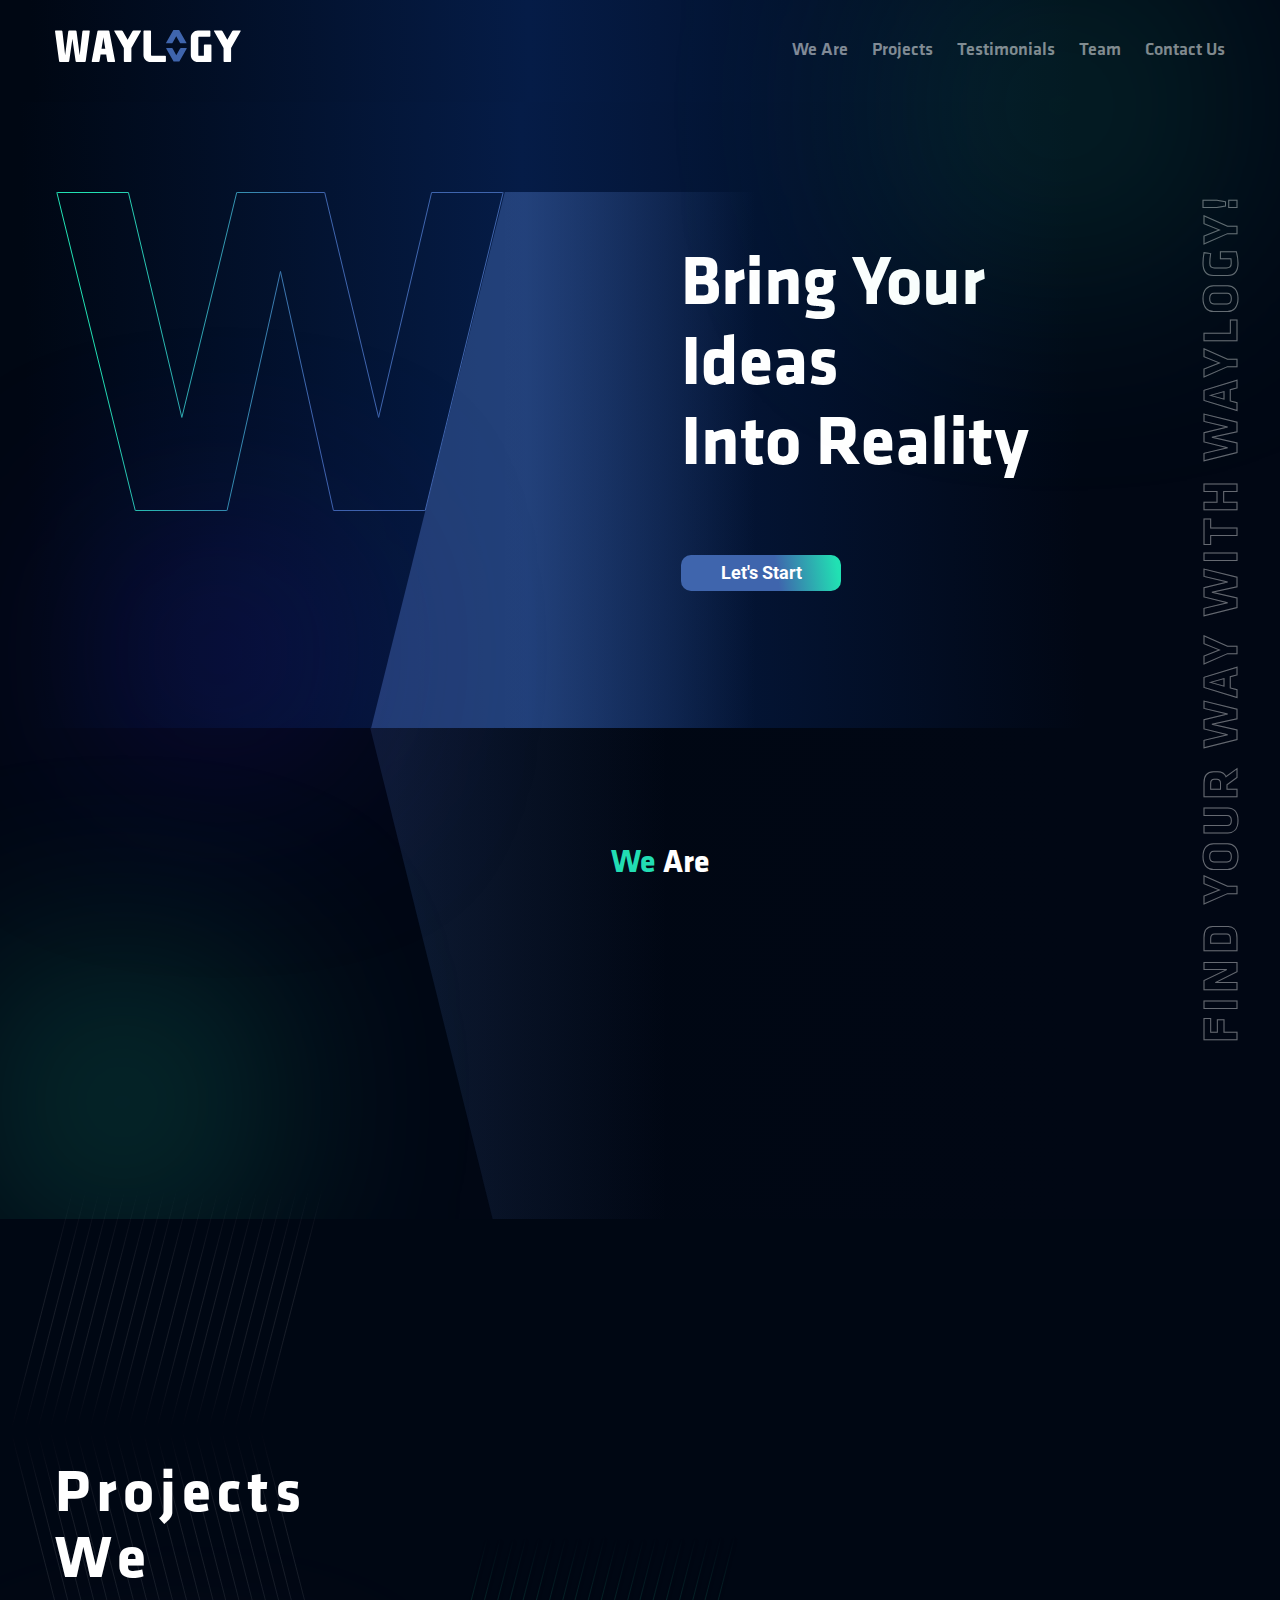
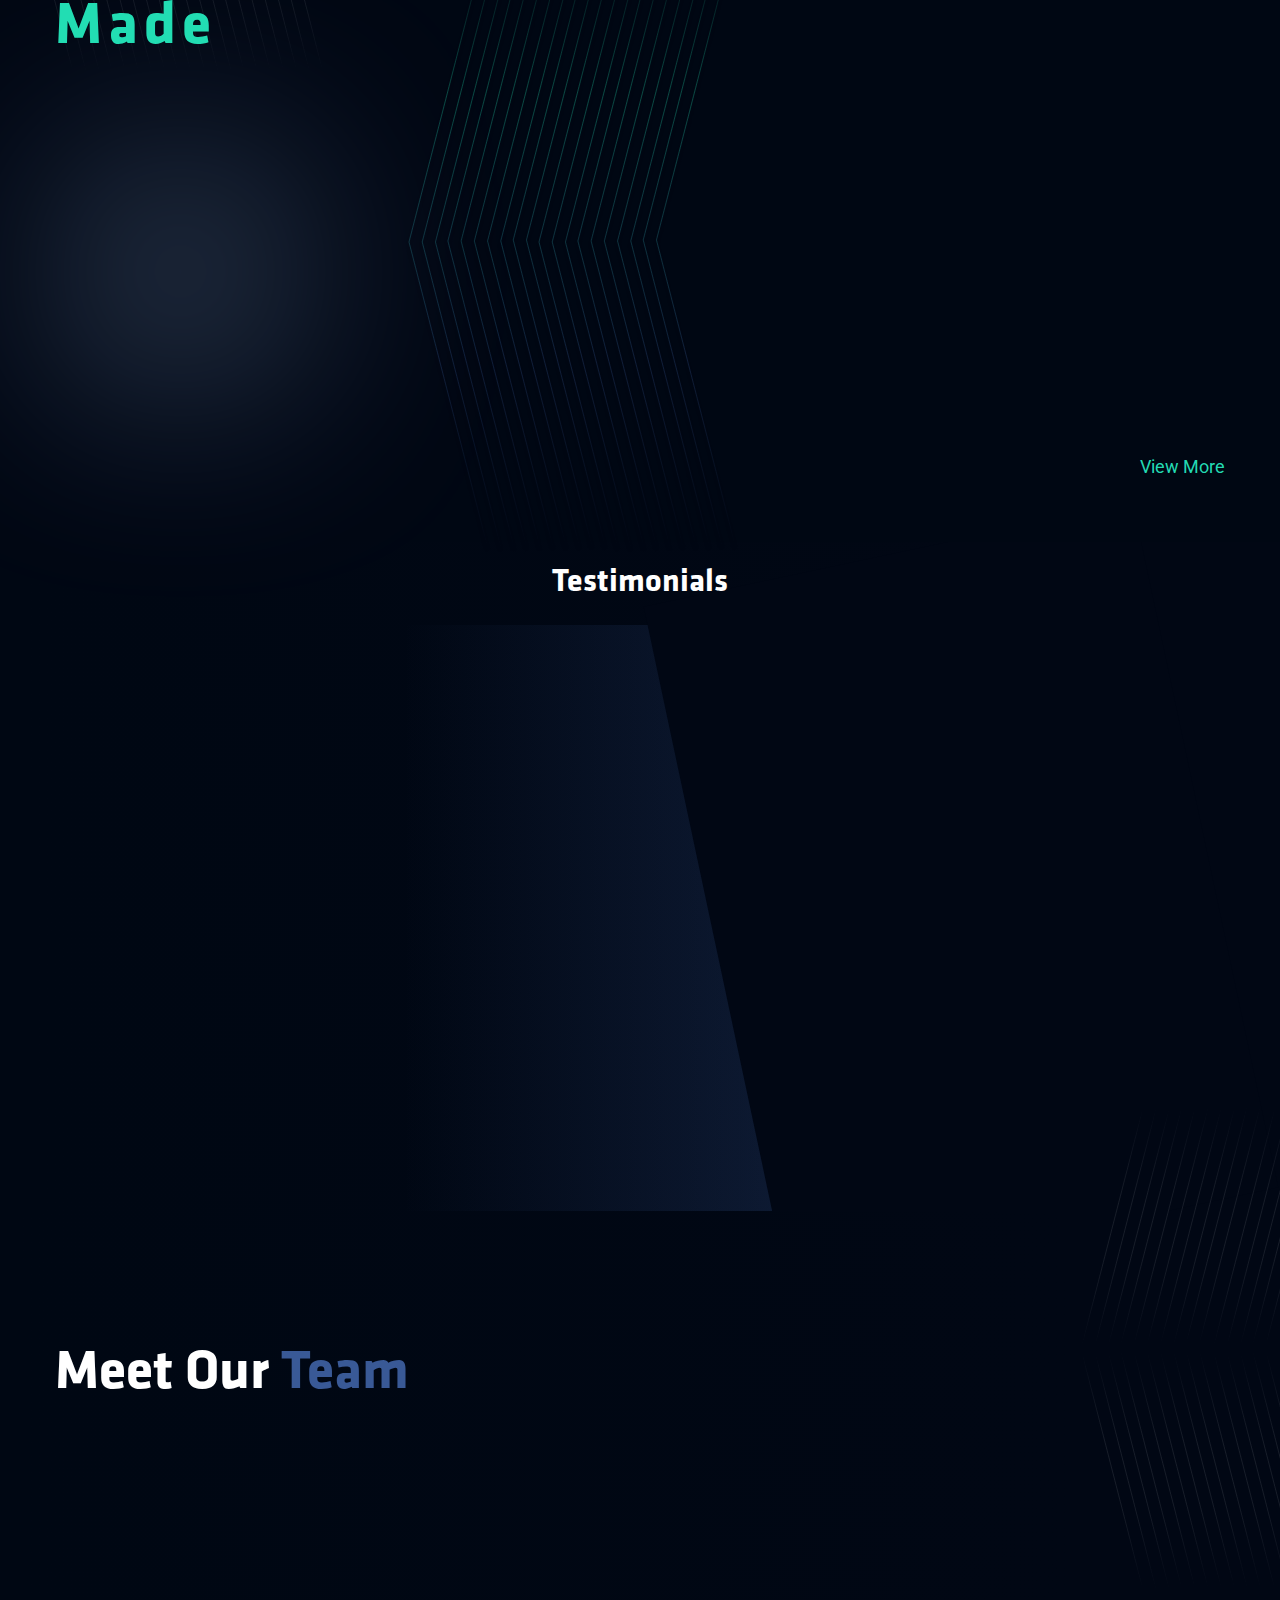
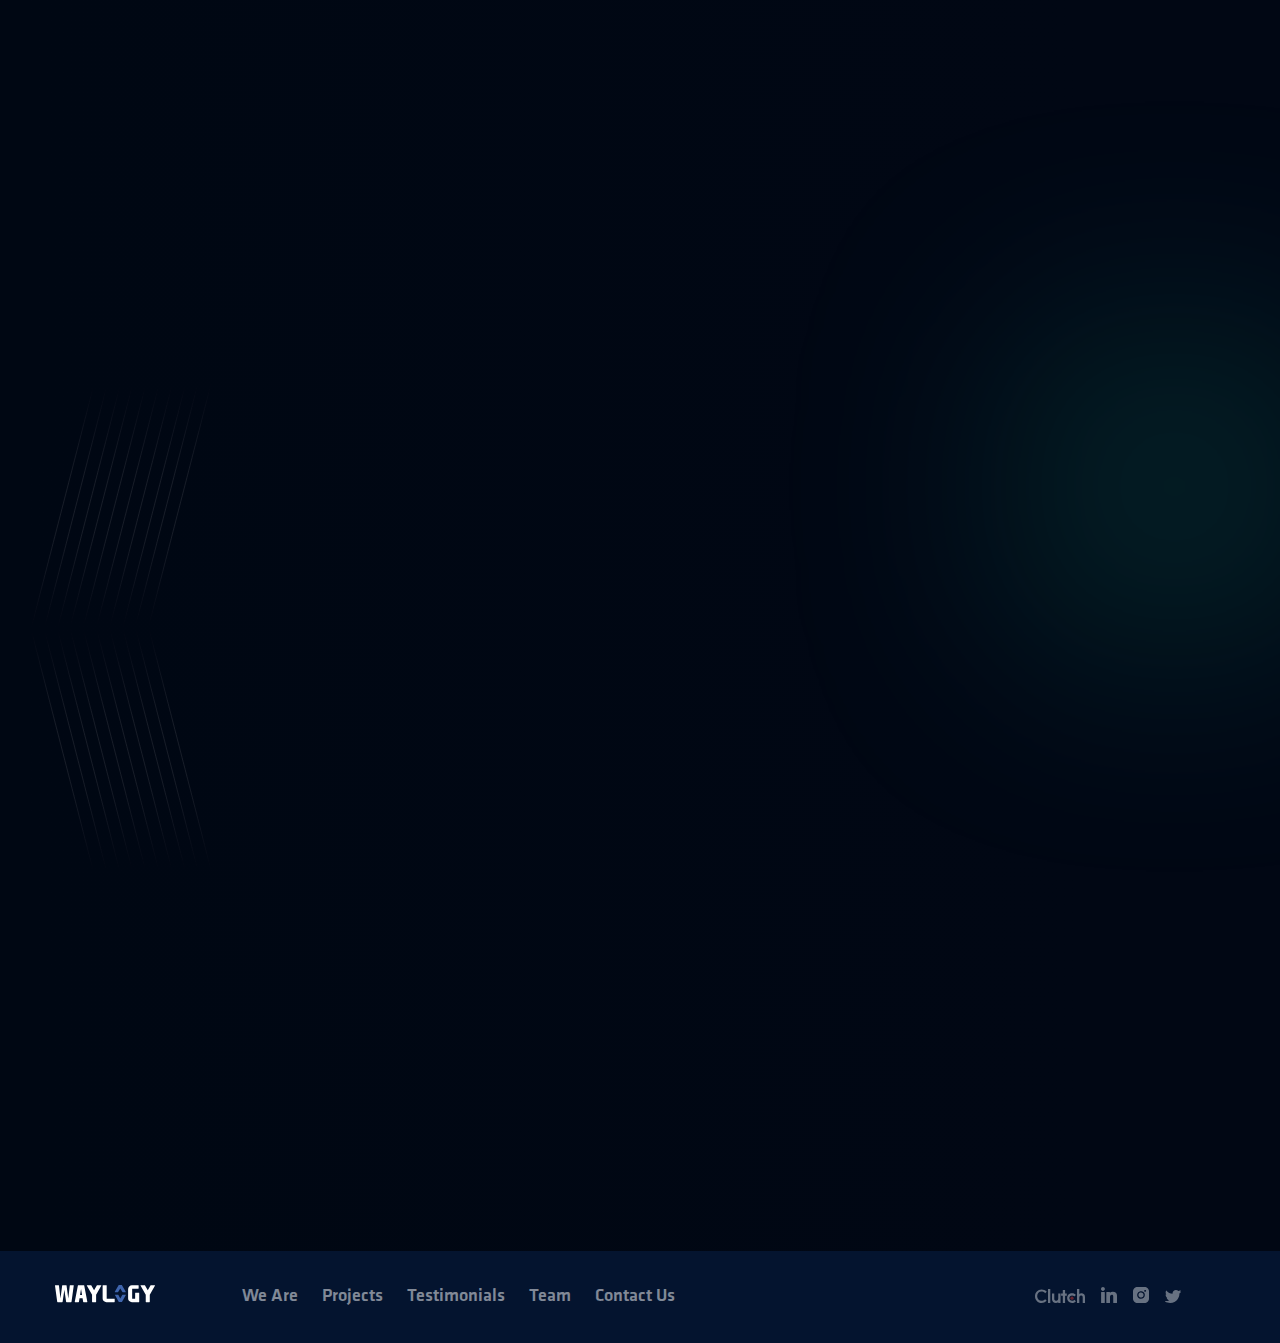
<file: docs/index.html>
<!DOCTYPE html>
<html lang="en">
<head>
    <meta charset="UTF-8">
    <meta http-equiv="X-UA-Compatible" content="IE=edge">
    <meta name="viewport" content="width=device-width, initial-scale=1.0">
    <link rel="icon" type="image/x-icon" href="logo.ico">
    <title>WayLogy</title>

    <link rel="stylesheet" href="css/swiper-bundle.css"/>
    <link rel="stylesheet" href="scss/style.css">
</head>
<body>
<div id="loading">
    <div class="moderspinner"></div>
</div>
<div class="general-wrapper">
    <header class="header">
        <div class="container">
            <div class="wrapper">
                <div class="logo">
                    <svg width="186" height="32" viewBox="0 0 186 32" fill="none" xmlns="http://www.w3.org/2000/svg">
                        <path d="M17.3975 8.86267L14.1648 31.2493C14.0679 31.7579 13.7653 32 13.2688 32H4.98735C4.47884 32 4.18826 31.7458 4.0914 31.2493L0.0232961 1.31972C-0.0735635 0.81121 0.132263 0.569061 0.628669 0.569061H6.51289C7.0214 0.569061 7.31198 0.823318 7.39674 1.31972L10.1451 25.2562L13.2931 1.31972C13.3778 0.81121 13.6684 0.569061 14.1769 0.569061H20.6302C21.1387 0.569061 21.4293 0.823318 21.514 1.31972L24.662 25.2562L27.4104 1.31972C27.4951 0.81121 27.7857 0.569061 28.2942 0.569061H34.1784C34.6869 0.569061 34.8807 0.823318 34.7838 1.31972L30.7157 31.2493C30.6188 31.7579 30.3161 32 29.8197 32H21.5382C21.0297 32 20.7391 31.7458 20.6423 31.2493L17.3975 8.86267Z"
                              fill="white"/>
                        <path d="M45.5716 24.566L44.5061 31.2493C44.4214 31.7579 44.1308 32 43.6223 32H37.3143C36.8058 32 36.6121 31.7458 36.7089 31.2493L42.4479 1.31972C42.5447 0.81121 42.8474 0.569061 43.3438 0.569061H53.4414C53.9499 0.569061 54.2405 0.823318 54.3374 1.31972L60.0763 31.2493C60.1732 31.7579 59.9673 32 59.4709 32H53.1629C52.6544 32 52.3639 31.7458 52.2791 31.2493L51.2136 24.566H45.5716ZM48.3926 7.31291L46.516 18.8029H50.2935L48.3926 7.31291Z"
                              fill="white"/>
                        <path d="M76.3851 18.0038V31.2493C76.3851 31.7579 76.1429 32 75.6465 32H69.5928C69.0843 32 68.8421 31.7458 68.8421 31.2493V18.0038L59.3136 1.31972C59.023 0.81121 59.1198 0.569061 59.6284 0.569061H66.6265C67.135 0.569061 67.5224 0.823318 67.8009 1.31972L72.6075 9.74651L77.4021 1.31972C77.6806 0.81121 78.068 0.569061 78.5765 0.569061H85.5746C86.0831 0.569061 86.18 0.823318 85.8894 1.31972L76.3851 18.0038Z"
                              fill="white"/>
                        <path d="M90.5506 29.9296C89.1704 28.5494 88.4802 26.8786 88.4802 24.9171V1.31972C88.4802 0.81121 88.6982 0.569061 89.134 0.569061H95.2725C95.781 0.569061 96.0232 0.823318 96.0232 1.31972V24.9656C96.0232 25.4741 96.2774 25.7162 96.7738 25.7162H110.153C110.661 25.7162 110.903 25.9705 110.903 26.4669V31.2493C110.903 31.7579 110.649 32 110.153 32H95.5631C93.6017 32 91.9309 31.3099 90.5506 29.9296Z"
                              fill="white"/>
                        <path d="M142.891 32C140.93 32 139.259 31.3099 137.879 29.9296C136.498 28.5494 135.808 26.8786 135.808 24.9172V7.63982C135.808 5.67841 136.498 4.01969 137.879 2.62734C139.259 1.24709 140.93 0.556961 142.891 0.556961H154.648C155.156 0.556961 155.398 0.811218 155.398 1.30762V6.09007C155.398 6.59858 155.144 6.84073 154.648 6.84073H143.848C143.509 6.84073 143.339 7.01023 143.339 7.34924V25.2077C143.339 25.5467 143.509 25.7162 143.848 25.7162H148.267C148.691 25.7162 148.897 25.5467 148.897 25.2077V15.1464C148.897 14.6379 149.151 14.3958 149.647 14.3958H155.689C156.197 14.3958 156.439 14.65 156.439 15.1464V31.2494C156.439 31.7579 156.185 32 155.689 32H142.891Z"
                              fill="white"/>
                        <path d="M176.102 18.0038V31.2493C176.102 31.7579 175.86 32 175.363 32H169.31C168.801 32 168.559 31.7458 168.559 31.2493V18.0038L159.043 1.31972C158.752 0.81121 158.849 0.569061 159.357 0.569061H166.355C166.864 0.569061 167.251 0.823318 167.53 1.31972L172.324 9.74651L177.119 1.31972C177.397 0.81121 177.785 0.569061 178.293 0.569061H185.292C185.8 0.569061 185.897 0.823318 185.606 1.31972L176.102 18.0038Z"
                              fill="white"/>
                        <path d="M118.567 31.4431L111.303 18.6939C111.073 18.3065 111.158 18.1127 111.545 18.1127H116.897C117.284 18.1127 117.575 18.3065 117.793 18.6939L121.267 25.1351L124.936 18.6939C125.348 18.3065 125.65 18.1127 126.026 18.1127H131.377C131.765 18.1127 131.837 18.3065 131.619 18.6939L124.355 31.4431"
                              fill="#3F65AD"/>
                        <path d="M124.137 0L131.401 12.7491C131.631 13.1366 131.547 13.3303 131.159 13.3303H125.808C125.42 13.3303 125.13 13.1366 124.912 12.7491L121.243 6.30798L117.587 12.7491C117.369 13.1366 117.078 13.3303 116.691 13.3303H111.339C110.952 13.3303 110.879 13.1366 111.097 12.7491L118.362 0"
                              fill="#3F65AD"/>
                    </svg>
                </div>
                <ul class="menu">
                    <li class="menu__item"><a href="#about" class="menu__item-link" data-scroll>We Are</a></li>
                    <li class="menu__item"><a href="#projects" class="menu__item-link" data-scroll>Projects</a></li>
                    <li class="menu__item"><a href="#testimonials" class="menu__item-link" data-scroll>Testimonials</a>
                    </li>
                    <li class="menu__item"><a href="#team" class="menu__item-link" data-scroll>Team</a></li>
                    <li class="menu__item"><a href="#contactUs" class="menu__item-link" data-scroll>Contact Us</a></li>
                </ul>
                <div class="burger">
                    <span></span>
                    <span></span>
                    <span></span>
                </div>
            </div>
        </div>
    </header>

    <section class="bring">
        <div class="container">
            <div class="wrapper-blocks">
                <div class="bring-w">
                    <div class="anim-right _anim-items _anim-no-hide">
                        <svg width="449" height="319" viewBox="0 0 449 319" fill="none"
                             xmlns="http://www.w3.org/2000/svg">
                            <path d="M447.486 1.11897L447.637 0.5H447H376.486H376.09L375.999 0.885373L323.12 225.402L269.296 0.883437L269.204 0.5H268.809H181.62H181.227L181.134 0.881506L126.359 225.429L73.0004 0.884404L72.909 0.5H72.5139H2H1.36179L1.51453 1.11966L79.6516 318.12L79.7453 318.5H80.137H171.138H171.539L171.626 318.109L224.974 79.4578L277.85 318.108L277.937 318.5H278.338H369.339H369.732L369.825 318.119L447.486 1.11897Z"
                                  stroke="url(#paint0_linear_134_333)"/>
                            <defs>
                                <linearGradient id="paint0_linear_134_333" x1="38" y1="160" x2="407" y2="167"
                                                gradientUnits="userSpaceOnUse">
                                    <stop stop-color="#21E1B3"/>
                                    <stop offset="0.590332" stop-color="#3F65AE"/>
                                </linearGradient>
                            </defs>
                        </svg>
                    </div>
                </div>
                <div class="block-text">
                    <h1 class="title anim-left _anim-items _anim-no-hide">Bring Your <br>
                        Ideas <br>
                        Into Reality</h1>
                    <div class="btn anim-top _anim-items _anim-no-hide">
                        <a href="#form">Let's start</a>
                    </div>
                </div>

                <div class="text-stroke text-stroke-vertical">
                    Find your way with WayLogy!
                </div>
            </div>
        </div>
    </section>

    <section class="block-about" id="about">
        <div class="container">
            <div class="bg-circle"></div>
            <div class="about-bg">
                <div class="about-text-wrapper">
                    <h2 class="about-title"><span class="text-green">We</span> Are</h2>
                    <p class="about-text anim-top _anim-items _anim-no-hide">WayLogy - is a Ukrainian software
                        development company which
                        specialises
                        on
                        developing cross-platform mobile applications with Flutter, backend solutions, web applications
                        and
                        UI/UX design and more.</p>
                    <p class="about-text anim-top _anim-items _anim-no-hide">We make high-quality products with a
                        transparent and adaptive
                        development process
                        that allows us to develop each product as efficiently and individually as possible.</p>
                </div>
            </div>
        </div>
    </section>

    <section class="projects" id="projects">
        <div class="container">
            <div class="projects-wrapper">
                <div class="projects-title">
                    Projects <br> we <br> <span class="text-green">Made</span>
                </div>
                <div class="projects-list">
                    <!--                <div class="project" data-aos="fade-up"-->
                    <!--                     data-aos-offset="200"-->
                    <!--                     data-aos-delay="50"-->
                    <!--                     data-aos-easing="ease-in-out">-->
                    <!--                    <div class="project__type">Mobile App | <span class="text-blue">entertainment</span></div>-->
                    <!--                    <div class="project__name">Instagram</div>-->
                    <!--                    <p class="project__description">Our software transforms your BIM into a detailed manufacturing order-->
                    <!--                        ready for your PO. Then we-->
                    <!--                        build and batch your framing into kits, which are delivered to corresponding zones on your job-->
                    <!--                        site. Each piece snaps into place.</p>-->
                    <!--                </div>-->
                    <div class="project anim-left _anim-items _anim-no-hide">
                        <div class="project__type">Mobile App | <span class="text-blue">business</span></div>
                        <div class="project__name">Wolfie Deals</div>
                        <p class="project__description">As part of Wolfie, you are a part of the family that includes
                            thousands of businesses across the country. You have joined the hyper-local marketing
                            revolution
                            that is sweeping the nation!</p>
                        <p class="project__description">But what does that mean to your business specifically? Simply
                            put,
                            you will find new local
                            customers, the ones that search for your exact product / service, connecting you with them
                            instantly and free! There is simply no better formula for profitable local marketing with no
                            upfront expenses!</p>
                        <p class="project__description"> Wolfie customers look for businesses that match their specific
                            interest and location. They want
                            a good deal at that precise place & time, and you are finally able to present that good deal
                            to
                            them just when they are looking for it!</p>
                        <p class="project__description"> Wolfie connects your business with your potential customers on
                            a
                            real-time basis. Enjoy the experience!</p>
                        <div class="download-links">
                            <a class="app-store" href="https://apps.apple.com/us/app/wolfie-deals/id1591049383"
                               target="_blank">
                                <img class="app-store-image" src="./img/apple-ios-app-store-logo.png" alt="AppStore">
                            </a>
                            <a href="https://play.google.com/store/apps/details?id=com.progy.Wolfie&hl=uk&gl=US"
                               target="_blank">
                                <svg xmlns="http://www.w3.org/2000/svg" height="50" width="45" id="svg60" version="1.1"
                                     viewBox="-4.12599 -7.65905 35.75858 45.9543">
                                    <defs id="defs38">
                                        <linearGradient gradientUnits="userSpaceOnUse" y2="21.86" x2="-5.9" y1="1.87"
                                                        x1="14.09" id="linear-gradient">
                                            <stop id="stop4" stop-color="#008eff" offset="0"/>
                                            <stop id="stop6" stop-color="#008fff" offset=".01"/>
                                            <stop id="stop8" stop-color="#00acff" offset=".26"/>
                                            <stop id="stop10" stop-color="#00c0ff" offset=".51"/>
                                            <stop id="stop12" stop-color="#00cdff" offset=".76"/>
                                            <stop id="stop14" stop-color="#00d1ff" offset="1"/>
                                        </linearGradient>
                                        <linearGradient gradientUnits="userSpaceOnUse" y2="15.32" x2="-2.37" y1="15.32"
                                                        x1="26.45" id="linear-gradient-2">
                                            <stop id="stop17" stop-color="#ffd800" offset="0"/>
                                            <stop id="stop19" stop-color="#ff8a00" offset="1"/>
                                        </linearGradient>
                                        <linearGradient gradientUnits="userSpaceOnUse" y2="45.15" x2="-9.41" y1="18.05"
                                                        x1="17.69" id="linear-gradient-3">
                                            <stop id="stop22" stop-color="#ff3a44" offset="0"/>
                                            <stop id="stop24" stop-color="#b11162" offset="1"/>
                                        </linearGradient>
                                        <linearGradient gradientUnits="userSpaceOnUse" y2="3.81" x2="8.92" y1="-8.29"
                                                        x1="-3.19" id="linear-gradient-4">
                                            <stop id="stop27" stop-color="#328e71" offset="0"/>
                                            <stop id="stop29" stop-color="#2d9571" offset=".07"/>
                                            <stop id="stop31" stop-color="#15bd74" offset=".48"/>
                                            <stop id="stop33" stop-color="#06d575" offset=".8"/>
                                            <stop id="stop35" stop-color="#00de76" offset="1"/>
                                        </linearGradient>
                                        <style id="style2">.cls-7 {
                                            opacity: .07
                                        }</style>
                                    </defs>
                                    <g transform="translate(.004)" id="g58">
                                        <g id="g56">
                                            <path id="path40"
                                                  d="M.55.48A2.39 2.39 0 000 2.15v26.34a2.41 2.41 0 00.55 1.67l.09.09 14.75-14.76v-.35L.64.39z"
                                                  fill="url(#linear-gradient)"/>
                                            <path id="path42"
                                                  d="M20.31 20.41l-4.92-4.92v-.35l4.92-4.91.11.06 5.83 3.31c1.67.94 1.67 2.49 0 3.44l-5.83 3.31z"
                                                  fill="url(#linear-gradient-2)"/>
                                            <path id="path44" d="M20.42 20.35l-5-5L.55 30.16a2 2 0 002.45.07l17.39-9.88"
                                                  fill="url(#linear-gradient-3)"/>
                                            <path id="path46" d="M20.42 10.29L3 .4A1.93 1.93 0 00.55.48l14.84 14.84z"
                                                  fill="url(#linear-gradient-4)"/>
                                            <path id="path48"
                                                  d="M20.31 20.24L3 30.06a2 2 0 01-2.39 0l-.09.09.09.09a2 2 0 002.39 0l17.39-9.88z"
                                                  opacity=".1"/>
                                            <path id="path50"
                                                  d="M.55 30A2.43 2.43 0 010 28.32v.17a2.41 2.41 0 00.55 1.67l.09-.09z"
                                                  class="cls-7"/>
                                            <path id="path52"
                                                  d="M26.25 16.86l-5.94 3.38.11.11L26.25 17a2.11 2.11 0 001.25-1.72 2.21 2.21 0 01-1.25 1.58z"
                                                  class="cls-7"/>
                                            <path id="path54"
                                                  d="M3 .58l23.25 13.19a2.2 2.2 0 011.25 1.55 2.09 2.09 0 00-1.25-1.72L3 .4C1.36-.54 0 .24 0 2.15v.17C0 .42 1.36-.37 3 .58z"
                                                  fill="#fff" opacity=".3"/>
                                        </g>
                                    </g>
                                </svg>
                            </a>
                        </div>
                    </div>
                    <!--                <div class="project" data-aos="fade-up"-->
                    <!--                     data-aos-offset="100"-->
                    <!--                     data-aos-delay="50"-->
                    <!--                     data-aos-easing="ease-in-out">-->
                    <!--                    <div class="project__type">Mobile App | <span class="text-blue">trading</span></div>-->
                    <!--                    <div class="project__name">LTD App</div>-->
                    <!--                    <p class="project__description">Our software transforms your BIM into a detailed manufacturing order-->
                    <!--                        ready for your PO. Then we build and batch your framing into kits, which are delivered to-->
                    <!--                        corresponding zones on your job site. Each piece snaps into place.</p>-->
                    <!--                </div>-->
                    <div class="btn-view-more">View more</div>
                </div>
                <div class="arrows-top">
                    <img class="arrow-first" src="./img/arrows.png" alt="arrows">
                    <img src="./img/arrows.png" alt="arrows">
                </div>
                <div class="arrows-center">
                    <img class="arrow-first" src="./img/arrows-green.png" alt="arrows">
                    <img src="./img/arrows-green.png" alt="arrows">
                </div>
            </div>
        </div>
    </section>

    <section class="testimonials" id="testimonials">
        <div class="container">
            <h3 class="title">Testimonials</h3>

            <div class="custom-swiper anim-left _anim-items _anim-no-hide">
                <div class="custom-swiper-wrapper">
                    <!-- If we need navigation buttons -->
                    <!--                    <div class="swiper-button-custom-prev">-->
                    <!--                        <svg width="91" height="91" viewBox="0 0 91 91" fill="none" xmlns="http://www.w3.org/2000/svg">-->
                    <!--                            <circle opacity="0.05" cx="45.5" cy="45.5" r="45.5" fill="white"/>-->
                    <!--                            <circle cx="46" cy="46" r="19.5" stroke="url(#paint0_linear_134_891)"/>-->
                    <!--                            <path fill-rule="evenodd" clip-rule="evenodd"-->
                    <!--                                  d="M50 40.645L44.4372 46L50 51.355L48.2874 53L41 46L48.2874 39L50 40.645Z"-->
                    <!--                                  fill="#23DAB3"/>-->
                    <!--                            <defs>-->
                    <!--                                <linearGradient id="paint0_linear_134_891" x1="33" y1="31" x2="59" y2="63"-->
                    <!--                                                gradientUnits="userSpaceOnUse">-->
                    <!--                                    <stop stop-color="#38599B"/>-->
                    <!--                                    <stop offset="1" stop-color="#23DAB3"/>-->
                    <!--                                </linearGradient>-->
                    <!--                            </defs>-->
                    <!--                        </svg>-->
                    <!--                    </div>-->
                    <!-- Slider main container -->
                    <div class="swiper">
                        <!-- Additional required wrapper -->
                        <div class="swiper-wrapper">
                            <!-- Slides -->
                            <div class="swiper-slide">
                                <div class="block-testimonials">
                                    <p class="comment">"We’re impressed with the exceptional quality of WayLogy’s
                                        work."</p>
                                    <p class="comment">
                                        WayLogy continues to deliver top-notch work, both design and
                                        functionality-wise, on time and according to the client's specifications. They
                                        excel at project management, and their ability to leverage their experience into
                                        well-performing solutions has broadened the scope of the engagement.</p>
                                    <div class="testimonial-author">
                                        <img class="testimonial-author-image" src="img/Michael_Kogan.jpg"
                                             alt="Michael Kogan">
                                        <div class="testimonial-author__info">
                                            <p class="testimonial-author__info-name">Michael Kogan</p>
                                            <p class="testimonial-author__info-position">Founder, Wolfie</p>
                                        </div>
                                    </div>
                                    <div>
                                        <script type="text/javascript"
                                                src="https://widget.clutch.co/static/js/widget.js"></script>
                                        <div class="clutch-widget" data-nofollow="true"
                                             data-url="https://widget.clutch.co" data-widget-type="13" data-height="50"
                                             data-clutchcompany-id="1925262"></div>
                                    </div>
                                </div>
                            </div>
                        </div>
                    </div>

                    <!-- If we need navigation buttons -->
                    <!--                    <div class="swiper-button-custom-next">-->
                    <!--                        <svg width="91" height="91" viewBox="0 0 91 91" fill="none" xmlns="http://www.w3.org/2000/svg">-->
                    <!--                            <circle opacity="0.05" cx="45.5" cy="45.5" r="45.5" fill="white"/>-->
                    <!--                            <circle cx="46" cy="46" r="19.5" stroke="url(#paint0_linear_134_893)"/>-->
                    <!--                            <path fill-rule="evenodd" clip-rule="evenodd"-->
                    <!--                                  d="M42 51.355L47.5628 46L42 40.645L43.7126 39L51 46L43.7126 53L42 51.355Z"-->
                    <!--                                  fill="#23DAB3"/>-->
                    <!--                            <defs>-->
                    <!--                                <linearGradient id="paint0_linear_134_893" x1="33" y1="31" x2="59" y2="63"-->
                    <!--                                                gradientUnits="userSpaceOnUse">-->
                    <!--                                    <stop stop-color="#38599B"/>-->
                    <!--                                    <stop offset="1" stop-color="#23DAB3"/>-->
                    <!--                                </linearGradient>-->
                    <!--                            </defs>-->
                    <!--                        </svg>-->
                    <!--                    </div>-->
                </div>
            </div>
        </div>
    </section>

    <section class="our-team" id="team">
        <div class="container">
            <div class="top">
                <h3 class="title">Meet our <span class="text-blue">team</span></h3>
                <div class="text-stroke anim-left _anim-items _anim-no-hide">we’ll make your product <br> awesome
                    together
                </div>
            </div>
            <div class="team">
                <div class="team__block block1 _anim-items _anim-no-hide">
                    <div class="team__item">
                        <div class="circle"></div>
                        <img class="team-image" src="./img/JackHeorhiian.jpg" alt="Jack Heorhiian">
                    </div>
                    <div class="team__info">
                        <p class="team__info__name">Jack Heorhiian</p>
                        <p class="team__info__position">CEO</p>
                    </div>
                </div>
                <div class="team__block block2 _anim-items _anim-no-hide">
                    <div class="team__item">
                        <div class="circle"></div>
                        <img class="team-image" src="./img/team-item-2.jpg" alt="Rostyslav Hetmaniuk">
                    </div>
                    <div class="team__info">
                        <p class="team__info__name">Rostyslav Hetmaniuk</p>
                        <p class="team__info__position">CTO</p>
                    </div>
                </div>
                <div class="team__block block3 _anim-items _anim-no-hide">
                    <div class="team__item">
                        <div class="circle"></div>
                        <img class="team-image" src="./img/SergiyPalagniuk.jpg" alt="Sergiy Palagniuk">
                    </div>
                    <div class="team__info">
                        <p class="team__info__name">Sergiy Palagniuk</p>
                        <p class="team__info__position">Sales Manager</p>
                    </div>
                </div>
            </div>
            <div class="arrows-top">
                <img class="arrow-first" src="./img/arrows.png" alt="arrows">
                <img src="./img/arrows.png" alt="arrows">
            </div>
        </div>
    </section>

    <section class="form" id="contactUs">
        <div class="container">
            <div class="form-content anim-right _anim-items _anim-no-hide">
                <div class="form-inside-content">
                    <h3 class="form-title">We're waiting for you</h3>

                    <form class="form-wrapper" id="form" method="post" autocomplete="off">

                        <div class="form-group">
                            <label for="username">Name</label>
                            <input type="text" id="username" name="username" required/>
                        </div>
                        <div class="form-group">
                            <label for="email">Email</label>
                            <input type="email" id="email" name="email" required/>
                        </div>
                        <div class="form-group">
                            <label for="message">Message</label>
                            <textarea id="message" name="message" required></textarea>
                        </div>

                        <button class="btn btn-form" type="submit">
                            <span class="btn-form-submit">Let's start</span>
                            <span class="btn-form-loading">
                                <svg viewBox="0 0 512 512" width="100" title="sync-alt">
                                <path d="M370.72 133.28C339.458 104.008 298.888 87.962 255.848 88c-77.458.068-144.328 53.178-162.791 126.85-1.344 5.363-6.122 9.15-11.651 9.15H24.103c-7.498 0-13.194-6.807-11.807-14.176C33.933 94.924 134.813 8 256 8c66.448 0 126.791 26.136 171.315 68.685L463.03 40.97C478.149 25.851 504 36.559 504 57.941V192c0 13.255-10.745 24-24 24H345.941c-21.382 0-32.09-25.851-16.971-40.971l41.75-41.749zM32 296h134.059c21.382 0 32.09 25.851 16.971 40.971l-41.75 41.75c31.262 29.273 71.835 45.319 114.876 45.28 77.418-.07 144.315-53.144 162.787-126.849 1.344-5.363 6.122-9.15 11.651-9.15h57.304c7.498 0 13.194 6.807 11.807 14.176C478.067 417.076 377.187 504 256 504c-66.448 0-126.791-26.136-171.315-68.685L48.97 471.03C33.851 486.149 8 475.441 8 454.059V320c0-13.255 10.745-24 24-24z"/>
                            </svg>
                            </span>
                            <span class="btn-form-check">
                                <svg viewBox="0 0 512 512" width="100" title="check">
                                <path d="M173.898 439.404l-166.4-166.4c-9.997-9.997-9.997-26.206 0-36.204l36.203-36.204c9.997-9.998 26.207-9.998 36.204 0L192 312.69 432.095 72.596c9.997-9.997 26.207-9.997 36.204 0l36.203 36.204c9.997 9.997 9.997 26.206 0 36.204l-294.4 294.401c-9.998 9.997-26.207 9.997-36.204-.001z"/>
                            </svg>
                            </span>
                        </button>
                    </form>
                </div>
            </div>
            <div class="arrows-top">
                <img src="./img/arrows.png" alt="arrows">
            </div>
        </div>
    </section>

    <footer class="footer">
        <div class="container">
            <div class="wrapper">
                <div class="content">
                    <div class="logo">
                        <a href="#">
                            <svg width="100" height="18" viewBox="0 0 100 18" fill="none"
                                 xmlns="http://www.w3.org/2000/svg">
                                <path d="M9.36514 4.77064L7.62497 16.8215C7.57283 17.0952 7.4099 17.2256 7.14268 17.2256H2.68471C2.41098 17.2256 2.25456 17.0887 2.20242 16.8215L0.0125404 0.710237C-0.0395995 0.436502 0.0711979 0.306152 0.338415 0.306152H3.50592C3.77965 0.306152 3.93607 0.44302 3.98169 0.710237L5.46116 13.5953L7.15571 0.710237C7.20134 0.436502 7.35776 0.306152 7.63149 0.306152H11.1053C11.379 0.306152 11.5355 0.44302 11.5811 0.710237L13.2756 13.5953L14.7551 0.710237C14.8007 0.436502 14.9572 0.306152 15.2309 0.306152H18.3984C18.6721 0.306152 18.7764 0.44302 18.7243 0.710237L16.5344 16.8215C16.4822 17.0952 16.3193 17.2256 16.0521 17.2256H11.5941C11.3204 17.2256 11.164 17.0887 11.1118 16.8215L9.36514 4.77064Z"
                                      fill="white"/>
                                <path d="M24.5313 13.2238L23.9578 16.8215C23.9122 17.0952 23.7558 17.2256 23.482 17.2256H20.0864C19.8127 17.2256 19.7084 17.0887 19.7605 16.8215L22.8498 0.710237C22.902 0.436502 23.0649 0.306152 23.3321 0.306152H28.7677C29.0414 0.306152 29.1979 0.44302 29.25 0.710237L32.3393 16.8215C32.3914 17.0952 32.2806 17.2256 32.0134 17.2256H28.6178C28.3441 17.2256 28.1877 17.0887 28.142 16.8215L27.5685 13.2238H24.5313ZM26.0499 3.9364L25.0397 10.1215H27.0732L26.0499 3.9364Z"
                                      fill="white"/>
                                <path d="M41.1185 9.69134V16.8215C41.1185 17.0952 40.9882 17.2256 40.721 17.2256H37.4622C37.1885 17.2256 37.0581 17.0887 37.0581 16.8215V9.69134L31.9289 0.710237C31.7724 0.436502 31.8246 0.306152 32.0983 0.306152H35.8654C36.1392 0.306152 36.3477 0.44302 36.4976 0.710237L39.0851 5.24641L41.666 0.710237C41.8159 0.436502 42.0245 0.306152 42.2982 0.306152H46.0653C46.339 0.306152 46.3912 0.44302 46.2348 0.710237L41.1185 9.69134Z"
                                      fill="white"/>
                                <path d="M48.7439 16.1111C48.0009 15.3681 47.6294 14.4687 47.6294 13.4128V0.710237C47.6294 0.436502 47.7467 0.306152 47.9813 0.306152H51.2857C51.5594 0.306152 51.6898 0.44302 51.6898 0.710237V13.4389C51.6898 13.7126 51.8267 13.843 52.0939 13.843H59.2957C59.5694 13.843 59.6998 13.9799 59.6998 14.2471V16.8215C59.6998 17.0952 59.5629 17.2256 59.2957 17.2256H51.4421C50.3863 17.2256 49.4869 16.8541 48.7439 16.1111Z"
                                      fill="white"/>
                                <path d="M76.9189 17.2257C75.8631 17.2257 74.9637 16.8542 74.2207 16.1112C73.4777 15.3682 73.1062 14.4688 73.1062 13.413V4.11254C73.1062 3.0567 73.4777 2.16381 74.2207 1.4143C74.9637 0.671302 75.8631 0.299805 76.9189 0.299805H83.2474C83.5212 0.299805 83.6515 0.436672 83.6515 0.703889V3.2783C83.6515 3.55203 83.5146 3.68238 83.2474 3.68238H77.4338C77.2513 3.68238 77.1601 3.77363 77.1601 3.95612V13.5694C77.1601 13.7519 77.2513 13.8432 77.4338 13.8432H79.8127C80.0408 13.8432 80.1516 13.7519 80.1516 13.5694V8.15338C80.1516 7.87965 80.2885 7.7493 80.5557 7.7493H83.8079C84.0817 7.7493 84.212 7.88617 84.212 8.15338V16.8216C84.212 17.0954 84.0751 17.2257 83.8079 17.2257H76.9189Z"
                                      fill="white"/>
                                <path d="M94.7963 9.69134V16.8215C94.7963 17.0952 94.666 17.2256 94.3988 17.2256H91.14C90.8663 17.2256 90.7359 17.0887 90.7359 16.8215V9.69134L85.6132 0.710237C85.4568 0.436502 85.5089 0.306152 85.7826 0.306152H89.5498C89.8235 0.306152 90.032 0.44302 90.182 0.710237L92.7629 5.24641L95.3438 0.710237C95.4937 0.436502 95.7023 0.306152 95.976 0.306152H99.7431C100.017 0.306152 100.069 0.44302 99.9126 0.710237L94.7963 9.69134Z"
                                      fill="white"/>
                                <path d="M63.8254 16.9262L59.9149 10.0633C59.791 9.85477 59.8367 9.75049 60.0452 9.75049H62.926C63.1345 9.75049 63.2909 9.85477 63.4082 10.0633L65.2788 13.5306L67.2536 10.0633C67.4752 9.85477 67.6381 9.75049 67.8401 9.75049H70.7209C70.9294 9.75049 70.9685 9.85477 70.8512 10.0633L66.9407 16.9262"
                                      fill="#3F65AD"/>
                                <path d="M66.8234 0L70.7339 6.86292C70.8578 7.07148 70.8121 7.17576 70.6036 7.17576H67.7228C67.5143 7.17576 67.3579 7.07148 67.2405 6.86292L65.2657 3.39561L63.2975 6.86292C63.1801 7.07148 63.0237 7.17576 62.8152 7.17576H59.9344C59.7259 7.17576 59.6868 7.07148 59.8041 6.86292L63.7146 0"
                                      fill="#3F65AD"/>
                            </svg>
                        </a>
                    </div>
                    <ul class="menu">
                        <li class="menu__item"><a href="#about" class="menu__item-link" data-scroll>We Are</a></li>
                        <li class="menu__item"><a href="#projects" class="menu__item-link" data-scroll>Projects</a></li>
                        <li class="menu__item"><a href="#testimonials" class="menu__item-link"
                                                  data-scroll>Testimonials</a></li>
                        <li class="menu__item"><a href="#team" class="menu__item-link" data-scroll>Team</a></li>
                        <li class="menu__item"><a href="#contactUs" class="menu__item-link" data-scroll>Contact Us</a>
                        </li>
                    </ul>
                </div>
                <div class="socials">
                    <div class="socials__item">
                        <a href="https://clutch.co/profile/waylogy" target="_blank">
                            <img class="clutch-icon" src="./img/clutchco.svg" alt="clutch">
                        </a>
                    </div>
                    <div class="socials__item">
                        <a href="https://www.linkedin.com/company/waylogy" target="_blank">
                            <svg width="16" height="16" viewBox="0 0 16 16" fill="none"
                                 xmlns="http://www.w3.org/2000/svg">
                                <path d="M12.2529 9.42723C12.2529 8.87637 12.153 8.47574 11.9532 8.22535C11.7533 7.94992 11.3786 7.81221 10.829 7.81221C10.1546 7.81221 9.67994 8.01252 9.40515 8.41315C9.13037 8.81377 8.99297 9.37715 8.99297 10.1033V15.5869C8.99297 15.7121 8.9555 15.8122 8.88056 15.8873C8.80562 15.9624 8.7057 16 8.5808 16H5.73302C5.6331 16 5.53318 15.9624 5.43326 15.8873C5.35831 15.8122 5.32084 15.7121 5.32084 15.5869V5.44601C5.32084 5.34585 5.35831 5.25822 5.43326 5.1831C5.53318 5.08294 5.6331 5.03286 5.73302 5.03286H8.50585C8.60578 5.03286 8.68072 5.0579 8.73068 5.10798C8.80562 5.15806 8.85558 5.23318 8.88056 5.33333C8.88056 5.43349 8.88056 5.49609 8.88056 5.52113C8.90554 5.57121 8.91803 5.65884 8.91803 5.78404C9.61749 5.10798 10.5667 4.76995 11.7658 4.76995C13.0898 4.76995 14.1265 5.10798 14.8759 5.78404C15.6253 6.46009 16 7.44914 16 8.75117V15.5869C16 15.7121 15.95 15.8122 15.8501 15.8873C15.7752 15.9624 15.6877 16 15.5878 16H12.6651C12.5652 16 12.4653 15.9624 12.3653 15.8873C12.2904 15.8122 12.2529 15.7121 12.2529 15.5869V9.42723ZM3.85948 1.95305C3.85948 2.47887 3.67213 2.9421 3.29742 3.34272C2.92272 3.71831 2.46058 3.9061 1.91101 3.9061C1.38642 3.9061 0.936768 3.71831 0.562061 3.34272C0.187354 2.9421 0 2.47887 0 1.95305C0 1.40219 0.187354 0.938967 0.562061 0.56338C0.936768 0.187793 1.38642 0 1.91101 0C2.46058 0 2.92272 0.187793 3.29742 0.56338C3.67213 0.938967 3.85948 1.40219 3.85948 1.95305ZM3.78454 5.44601V15.5869C3.78454 15.7121 3.73458 15.8122 3.63466 15.8873C3.55972 15.9624 3.47229 16 3.37237 16H0.52459C0.399688 16 0.299766 15.9624 0.224824 15.8873C0.149883 15.8122 0.112412 15.7121 0.112412 15.5869V5.44601C0.112412 5.34585 0.149883 5.25822 0.224824 5.1831C0.299766 5.08294 0.399688 5.03286 0.52459 5.03286H3.37237C3.47229 5.03286 3.55972 5.08294 3.63466 5.1831C3.73458 5.25822 3.78454 5.34585 3.78454 5.44601Z"
                                      fill="white"/>
                            </svg>
                        </a>
                    </div>
                    <div class="socials__item">
                        <a href="https://www.instagram.com/waylogy_tech/" target="_blank">
                            <svg width="16" height="16" viewBox="0 0 16 16" fill="none"
                                 xmlns="http://www.w3.org/2000/svg">
                                <path d="M10.56 8C10.56 8.50632 10.4099 9.00127 10.1286 9.42226C9.84727 9.84325 9.44745 10.1714 8.97967 10.3651C8.51189 10.5589 7.99716 10.6096 7.50057 10.5108C7.00398 10.412 6.54783 10.1682 6.18981 9.81019C5.83178 9.45217 5.58797 8.99602 5.48919 8.49943C5.39041 8.00284 5.44111 7.48811 5.63487 7.02033C5.82863 6.55255 6.15675 6.15273 6.57774 5.87144C6.99873 5.59014 7.49368 5.44 8 5.44C8.67872 5.44078 9.32941 5.71074 9.80934 6.19066C10.2893 6.67059 10.5592 7.32128 10.56 8ZM16 4.48V11.52C15.9987 12.7078 15.5262 13.8465 14.6864 14.6864C13.8465 15.5262 12.7078 15.9987 11.52 16H4.48C3.29224 15.9987 2.15352 15.5262 1.31365 14.6864C0.473776 13.8465 0.00134518 12.7078 0 11.52V4.48C0.00134518 3.29224 0.473776 2.15352 1.31365 1.31365C2.15352 0.473776 3.29224 0.00134518 4.48 0H11.52C12.7078 0.00134518 13.8465 0.473776 14.6864 1.31365C15.5262 2.15352 15.9987 3.29224 16 4.48ZM11.84 8C11.84 7.24052 11.6148 6.49809 11.1928 5.86661C10.7709 5.23513 10.1712 4.74294 9.4695 4.4523C8.76784 4.16166 7.99574 4.08562 7.25085 4.23378C6.50597 4.38195 5.82174 4.74768 5.28471 5.28471C4.74768 5.82174 4.38195 6.50597 4.23378 7.25085C4.08562 7.99574 4.16166 8.76784 4.4523 9.4695C4.74294 10.1712 5.23513 10.7709 5.86661 11.1928C6.49809 11.6148 7.24052 11.84 8 11.84C9.01808 11.8388 9.99413 11.4339 10.714 10.714C11.4339 9.99413 11.8388 9.01808 11.84 8ZM13.12 3.84C13.12 3.65013 13.0637 3.46452 12.9582 3.30665C12.8527 3.14878 12.7028 3.02574 12.5274 2.95308C12.352 2.88042 12.1589 2.8614 11.9727 2.89845C11.7865 2.93549 11.6154 3.02692 11.4812 3.16118C11.3469 3.29544 11.2555 3.46649 11.2184 3.65271C11.1814 3.83893 11.2004 4.03196 11.2731 4.20738C11.3457 4.38279 11.4688 4.53272 11.6267 4.63821C11.7845 4.7437 11.9701 4.8 12.16 4.8C12.4146 4.8 12.6588 4.69886 12.8388 4.51882C13.0189 4.33879 13.12 4.09461 13.12 3.84Z"
                                      fill="white"/>
                            </svg>
                        </a>
                    </div>
                    <div class="socials__item">
                        <a href="https://twitter.com/WayLogy" target="_blank">
                            <svg width="16" height="13" viewBox="0 0 16 13" fill="none"
                                 xmlns="http://www.w3.org/2000/svg">
                                <path d="M15.6374 1.50029C15.386 1.61093 15.1276 1.7043 14.8635 1.78011C15.1762 1.42925 15.4145 1.01641 15.56 0.564652C15.5926 0.463389 15.5588 0.352549 15.475 0.286321C15.3912 0.220042 15.2748 0.212103 15.1826 0.266345C14.6218 0.596408 14.0168 0.833609 13.3824 0.972314C12.7434 0.352651 11.8755 0 10.9782 0C9.08432 0 7.54347 1.52908 7.54347 3.40855C7.54347 3.55658 7.55292 3.70379 7.5716 3.84894C5.22141 3.64416 3.03649 2.49781 1.53611 0.671343C1.48264 0.606242 1.40026 0.571157 1.31593 0.577867C1.23154 0.584423 1.15572 0.631648 1.11309 0.704227C0.808782 1.22242 0.647906 1.81509 0.647906 2.41811C0.647906 3.23942 0.943389 4.01869 1.46535 4.62759C1.30664 4.57304 1.15263 4.50487 1.00563 4.42389C0.926718 4.3803 0.830408 4.38097 0.752008 4.42558C0.673557 4.47019 0.62437 4.55225 0.622306 4.64193C0.621944 4.65704 0.621944 4.67215 0.621944 4.68747C0.621944 5.91343 1.28682 7.01717 2.30333 7.61875C2.216 7.6101 2.12873 7.59755 2.04202 7.5811C1.95262 7.56415 1.8607 7.59524 1.80042 7.6629C1.74003 7.73051 1.72006 7.82476 1.74788 7.91081C2.12413 9.07658 3.09285 9.93406 4.26395 10.1955C3.29265 10.7992 2.18189 11.1155 1.01585 11.1155C0.77255 11.1155 0.527854 11.1013 0.288371 11.0731C0.169404 11.0591 0.0556495 11.1288 0.0151335 11.2411C-0.0253825 11.3534 0.0175593 11.4787 0.118772 11.543C1.61673 12.4962 3.3488 13 5.12763 13C8.6246 13 10.8122 11.3635 12.0316 9.99066C13.5521 8.27883 14.4241 6.013 14.4241 3.77421C14.4241 3.68068 14.4227 3.58624 14.4198 3.49209C15.0197 3.04356 15.5362 2.50072 15.9564 1.87681C16.0203 1.78205 16.0134 1.65682 15.9394 1.56959C15.8656 1.48231 15.7425 1.45409 15.6374 1.50029Z"
                                      fill="white"/>
                            </svg>
                        </a>
                    </div>
                </div>
            </div>
        </div>
    </footer>
</div>

<script src="https://smtpjs.com/v3/smtp.js"></script>
<script src="https://ajax.googleapis.com/ajax/libs/jquery/1.9.1/jquery.min.js"></script>
<script src="js/scrolls.min.js"></script>
<script src="js/swiper-bundle.js"></script>
<script src="js/main.js"></script>
</body>
</html>
</file>
<file: scss/style.css>
/*! normalize.css v3.0.0 | MIT License | git.io/normalize */
@import url("https://fonts.googleapis.com/css2?family=Roboto:wght@400;900&display=swap");
article,
aside,
details,
figcaption,
figure,
footer,
header,
hgroup,
main,
nav,
section,
summary {
  display: block; }

audio,
canvas,
progress,
video {
  display: inline-block;
  vertical-align: baseline; }

audio:not([controls]) {
  display: none;
  height: 0; }

[hidden],
template {
  display: none; }

a {
  background: transparent;
  text-decoration: none;
  color: inherit; }

a:active,
a:hover {
  outline: 0;
  color: inherit;
  text-decoration: none; }

abbr[title] {
  border-bottom: 1px dotted; }

b,
strong {
  font-weight: bold; }

dfn {
  font-style: italic; }

h1 {
  font-size: 2em;
  margin: 0.67em 0; }

mark {
  background: #ff0;
  color: #000; }

small {
  font-size: 80%; }

sub,
sup {
  font-size: 75%;
  line-height: 0;
  position: relative;
  vertical-align: baseline; }

sup {
  top: -0.5em; }

sub {
  bottom: -0.25em; }

img {
  border: 0; }

svg:not(:root) {
  overflow: hidden; }

figure {
  margin: 1em 40px; }

hr {
  -moz-box-sizing: content-box;
  box-sizing: content-box;
  height: 0; }

pre {
  overflow: auto; }

code,
kbd,
pre,
samp {
  font-family: monospace, monospace;
  font-size: 1em; }

button,
input,
optgroup,
select,
textarea {
  color: inherit;
  font: inherit;
  margin: 0; }

button {
  overflow: visible; }

button,
select {
  text-transform: none; }

button,
html input[type="button"],
input[type="reset"],
input[type="submit"] {
  -webkit-appearance: button;
  cursor: pointer; }

button[disabled],
html input[disabled] {
  cursor: default; }

button::-moz-focus-inner,
input::-moz-focus-inner {
  border: 0;
  padding: 0; }

input {
  line-height: normal; }

input[type='checkbox'],
input[type='radio'] {
  box-sizing: border-box;
  padding: 0; }

input[type='number']::-webkit-inner-spin-button,
input[type='number']::-webkit-outer-spin-button {
  height: auto; }

input[type='search'] {
  -webkit-appearance: textfield;
  -moz-box-sizing: content-box;
  -webkit-box-sizing: content-box;
  box-sizing: content-box; }

input[type='search']::-webkit-search-cancel-button,
input[type='search']::-webkit-search-decoration {
  -webkit-appearance: none; }

fieldset {
  border: 1px solid #c0c0c0;
  margin: 0 2px;
  padding: 0.35em 0.625em 0.75em; }

legend {
  border: 0;
  padding: 0; }

textarea {
  overflow: auto; }

optgroup {
  font-weight: bold; }

table {
  border-collapse: collapse;
  border-spacing: 0; }

td,
th {
  padding: 0; }

ul, li {
  list-style: none;
  margin: 0;
  padding: 0; }

.container {
  margin: 0 auto;
  box-sizing: border-box;
  padding-left: 15px;
  padding-right: 15px; }

@media screen and (max-width: 575px) {
  .container {
    max-width: none; } }
@media screen and (min-width: 576px) {
  .container {
    max-width: 540px; } }
@media screen and (min-width: 768px) {
  .container {
    max-width: 720px; } }
@media screen and (min-width: 992px) {
  .container {
    max-width: 960px; } }
@media screen and (min-width: 1240px) {
  .container {
    max-width: 1200px; } }
@font-face {
  font-family: "Klavika Bold";
  src: url("../fonts/Klavika/klavika-bold.otf") format("opentype"); }
@font-face {
  font-family: "Klavika Medium";
  src: url("../fonts/Klavika/klavika-medium.otf") format("opentype"); }
html, body {
  padding: 0;
  margin: 0; }

* {
  box-sizing: border-box; }

[placeholder] {
  text-overflow: ellipsis; }

::-webkit-input-placeholder {
  /* Chrome/Opera/Safari */
  text-overflow: ellipsis; }

::-moz-placeholder {
  /* Firefox 19+ */
  text-overflow: ellipsis; }

:-ms-input-placeholder {
  /* IE 10+ */
  text-overflow: ellipsis; }

:-moz-placeholder {
  /* Firefox 18- */
  text-overflow: ellipsis; }

.text-center {
  text-align: center; }

a {
  box-sizing: border-box; }

html, body {
  height: 100%; }

html {
  scroll-behavior: smooth; }

body {
  font-size: 18px;
  line-height: 32px;
  font-family: 'Roboto', sans-serif;
  overflow-x: hidden; }

.h2 {
  background-color: red; }

p {
  margin: 0 0 10px; }

.text-green {
  color: #22DDB3; }

.text-blue {
  color: #395996; }

.btn {
  background: linear-gradient(261.33deg, #21E1B3 3.27%, #3F65AD 40.47%);
  border: none;
  border-radius: 10px;
  width: 160px;
  padding: 8px 15px;
  height: auto;
  outline: none;
  font-weight: bold;
  font-size: 18px;
  line-height: 20px;
  text-transform: capitalize;
  text-align: center;
  color: #fff;
  cursor: pointer; }

.text-stroke {
  color: rgba(255, 255, 255, 0.4);
  letter-spacing: 0.1em;
  -webkit-text-fill-color: transparent;
  -webkit-text-stroke-width: 1px;
  font-family: 'Klavika Bold', sans-serif;
  text-transform: uppercase;
  user-select: none; }

.header {
  background: linear-gradient(268.72deg, #010714 16.07%, #051C47 58.66%, #000713 97.45%);
  padding: 30px 0; }
  .header .wrapper {
    display: flex;
    justify-content: space-between;
    align-items: center;
    position: relative; }
    .header .wrapper::before {
      content: '';
      display: block;
      position: absolute;
      top: 10px;
      right: 100px;
      width: 131px;
      height: 131px;
      background: #21E1B3;
      filter: blur(150px);
      border-radius: 50%;
      z-index: 1; }
  .header .navigation {
    position: relative;
    z-index: 3; }
  .header .menu-hamburger-input,
  .header .hamburger-lines {
    display: none; }

.bring {
  background: linear-gradient(268.72deg, #010714 16.07%, #051C47 58.66%, #000713 97.45%);
  padding: 90px 0 0; }
  .bring .wrapper-blocks {
    display: flex;
    justify-content: space-between;
    position: relative; }
    .bring .wrapper-blocks::before {
      content: '';
      display: block;
      position: absolute;
      bottom: 10px;
      left: 100px;
      width: 131px;
      height: 131px;
      background: #2D0EAB;
      filter: blur(120px);
      border-radius: 50%;
      z-index: 1; }
  .bring .bring-w {
    flex: 1;
    min-width: 450px;
    position: relative;
    overflow: hidden; }
    .bring .bring-w::before {
      content: "";
      position: absolute;
      right: 0;
      height: 100%;
      bottom: 0;
      top: 320px;
      background: rgba(64, 102, 174, 0.5);
      transform: skewY(-76deg);
      z-index: 0;
      width: 160px; }
    .bring .bring-w svg {
      width: 100%; }
  .bring .block-text {
    flex: 4;
    padding: 55px 0 137px 176px;
    background: linear-gradient(90deg, rgba(64, 102, 174, 0.5) 2.94%, rgba(64, 102, 174, 0) 34.79%); }
    .bring .block-text .title {
      font-size: 70px;
      line-height: 80px;
      font-family: 'Klavika Bold', sans-serif;
      font-style: normal;
      color: #fff;
      margin: 0 0 68px; }

.text-stroke-vertical {
  position: absolute;
  top: -50px;
  right: -25px;
  -moz-transform: rotate(270deg);
  /* FF3.5+ */
  -o-transform: rotate(270deg);
  /* Opera 10.5 */
  -webkit-transform: rotate(-90deg);
  /* Saf3.1+, Chrome */
  -moz-transform-origin: 100% 100%;
  -o-transform-origin: 100% 100%;
  -webkit-transform-origin: 100% 100%;
  font-size: 50px;
  line-height: 50px; }

.block-about {
  background: linear-gradient(268.72deg, #010714 16.07%, #000713 97.45%);
  color: #fff;
  overflow: hidden; }
  .block-about .about-title {
    font-size: 32px;
    line-height: 32px;
    text-align: center;
    margin: 0 0 30px;
    font-family: 'Klavika Bold', sans-serif; }
  .block-about .about-text-wrapper {
    position: relative;
    z-index: 2;
    max-width: 580px; }
  .block-about .about-text {
    margin-bottom: 20px; }
  .block-about .container {
    display: flex;
    justify-content: space-between; }
  .block-about .about-bg {
    position: relative;
    flex: 3;
    margin-left: 30px;
    padding: 120px 0 77px;
    background: linear-gradient(90deg, rgba(64, 102, 174, 0.2) 2.94%, rgba(64, 102, 174, 0) 34.79%);
    overflow: hidden; }
    .block-about .about-bg::before {
      content: "";
      position: absolute;
      left: 0;
      height: 100%;
      bottom: 0;
      top: 320px;
      background: #010714;
      transform: skewY(76deg);
      z-index: 0;
      width: 160px; }
  .block-about .bg-circle {
    width: 450px;
    flex: 1;
    position: relative; }
    .block-about .bg-circle::before {
      content: '';
      display: block;
      position: absolute;
      bottom: 50px;
      width: 134px;
      height: 134px;
      border-radius: 50%;
      background: #21E1B3;
      filter: blur(130px);
      z-index: 1; }

.projects {
  padding: 144px 0 65px;
  background: linear-gradient(0deg, #000713, #000713); }
  .projects .projects-wrapper {
    display: flex;
    justify-content: space-between;
    position: relative;
    z-index: 2; }
    .projects .projects-wrapper::before {
      content: '';
      display: block;
      position: absolute;
      bottom: 140px;
      left: 60px;
      width: 131px;
      height: 131px;
      background: #ACC9FF;
      filter: blur(120px);
      border-radius: 50%;
      z-index: 1; }
  .projects .projects-title {
    flex: 1;
    font-family: 'Klavika Bold', sans-serif;
    font-size: 60px;
    line-height: 66px;
    letter-spacing: 0.1em;
    margin-top: 100px;
    color: #fff;
    text-transform: capitalize;
    position: relative;
    z-index: 4; }
  .projects .projects-list {
    flex: 1;
    position: relative;
    z-index: 3; }
  .projects .project {
    background: linear-gradient(180deg, #0C1830 0%, #000713 100%);
    backdrop-filter: blur(10px);
    border-radius: 10px;
    padding: 19px 30px 27px;
    font-family: 'Roboto', sans-serif;
    margin-bottom: 20px; }
    .projects .project__type {
      color: #fff;
      opacity: 0.8;
      line-height: 20px;
      letter-spacing: 0.05em;
      font-variant: small-caps;
      text-transform: uppercase;
      margin-bottom: 10px; }
    .projects .project__name {
      font-size: 30px;
      line-height: 30px;
      font-weight: bold;
      color: #fff;
      margin-bottom: 20px; }
    .projects .project__description {
      color: #B4B4B4; }
  .projects .btn-view-more {
    color: #23DAB3;
    line-height: 20px;
    text-align: right;
    text-transform: capitalize;
    cursor: pointer; }
  .projects .arrows-top {
    position: absolute;
    top: -240px;
    left: -115px; }
    .projects .arrows-top .arrow-first {
      position: relative;
      left: 70px; }
  .projects .arrows-center {
    position: absolute;
    top: 24%;
    left: 23%; }
    .projects .arrows-center .arrow-first {
      position: relative;
      left: 80px; }
  .projects .download-links {
    display: flex;
    align-items: center;
    justify-content: flex-end; }
    .projects .download-links .app-store {
      margin-right: 10px; }
      .projects .download-links .app-store-image {
        width: 38px; }

.testimonials {
  background: linear-gradient(268.72deg, #010714 16.07%, #000713 97.45%);
  padding: 20px 0 0;
  position: relative;
  overflow: hidden; }
  .testimonials .container {
    position: relative;
    z-index: 3;
    padding-bottom: 140px; }
    .testimonials .container::after {
      content: '';
      display: block;
      width: 100%;
      height: 100%;
      position: absolute;
      top: 63px;
      left: -35%;
      background: linear-gradient(90deg, rgba(64, 102, 174, 0.2) 2.94%, rgba(64, 102, 174, 0) 34.79%);
      transform: matrix(-1, 0, 0, 1, 0, 0);
      z-index: 1; }
    .testimonials .container::before {
      content: '';
      position: absolute;
      background: #010714;
      bottom: 0;
      z-index: 2;
      left: calc(56% - 1px);
      height: 700px;
      width: 500px;
      top: -15px;
      transform: rotate(-12deg); }
  .testimonials .title {
    font-family: 'Klavika Bold', sans-serif;
    font-size: 2rem;
    line-height: 2.625rem;
    text-align: center;
    color: #fff;
    margin: 0 0 20px;
    position: relative;
    z-index: 4; }
  .testimonials .custom-swiper {
    position: relative;
    z-index: 5; }

.custom-swiper-wrapper {
  position: relative;
  max-width: 800px;
  margin: 0 auto; }
  .custom-swiper-wrapper .swiper-button-custom-prev,
  .custom-swiper-wrapper .swiper-button-custom-next {
    display: flex;
    justify-content: center;
    align-items: center;
    cursor: pointer; }
  .custom-swiper-wrapper .swiper-button-custom-prev {
    position: absolute;
    top: calc(50% - 45px);
    left: -120px; }
  .custom-swiper-wrapper .swiper-button-custom-next {
    position: absolute;
    top: calc(50% - 45px);
    right: -120px; }

.block-testimonials {
  background: url("../img/border-gradient.png") no-repeat center center;
  background-size: contain;
  padding: 85px 90px 50px;
  height: 447px;
  display: flex;
  flex-direction: column;
  justify-content: space-between; }
  .block-testimonials .comment {
    color: #fff;
    font-family: 'Roboto', sans-serif; }
  .block-testimonials .testimonial-author {
    display: flex;
    align-items: center; }
    .block-testimonials .testimonial-author-image {
      width: 80px;
      height: 80px;
      border-radius: 50%;
      object-fit: cover; }
    .block-testimonials .testimonial-author .testimonial-author__info {
      margin-left: 30px; }
      .block-testimonials .testimonial-author .testimonial-author__info-name {
        font-family: 'Klavika Bold', sans-serif;
        font-size: 20px;
        line-height: 28px;
        color: #fff;
        margin-bottom: 2px; }
      .block-testimonials .testimonial-author .testimonial-author__info-position {
        font-family: 'Roboto', sans-serif;
        font-size: 20px;
        line-height: 28px;
        text-transform: uppercase;
        color: #fff;
        margin-bottom: 0; }

.our-team {
  background: linear-gradient(268.72deg, #010714 16.07%, #000713 97.45%);
  padding: 130px 0 150px; }
  .our-team .container {
    position: relative; }
  .our-team .top {
    display: flex;
    justify-content: space-between; }
  .our-team .title {
    font-family: 'Klavika Bold', sans-serif;
    font-size: 56px;
    line-height: 66px;
    color: #fff;
    margin: 0;
    text-transform: capitalize; }
  .our-team .text-stroke {
    font-family: 'Klavika Medium', sans-serif;
    font-size: 40px;
    line-height: 40px;
    font-variant: small-caps; }
  .our-team .team {
    display: flex;
    justify-content: space-between;
    margin: 100px 50px 0;
    position: relative;
    z-index: 5; }
    .our-team .team__info {
      text-align: center;
      margin-top: 50px; }
      .our-team .team__info__name {
        font-family: 'Klavika Medium', sans-serif;
        font-size: 20px;
        line-height: 20px;
        color: #fff; }
      .our-team .team__info__position {
        font-size: 14px;
        line-height: 20px;
        letter-spacing: 0.02em;
        font-variant: small-caps;
        color: #fff;
        text-transform: uppercase; }
  .our-team .team__item {
    width: 280px;
    height: 280px;
    border-radius: 50%;
    display: flex;
    justify-content: center;
    align-items: center;
    background: linear-gradient(137.12deg, #080E17 18.1%, #031434 85.69%);
    position: relative; }
    .our-team .team__item::before {
      content: '';
      display: block;
      background: url("../img/team-circle-inside.png") no-repeat center center;
      background-size: contain;
      position: absolute;
      width: 260px;
      height: 260px; }
    .our-team .team__item::after {
      content: '';
      display: block;
      background: url("../img/team-circle-extern.png") no-repeat center center;
      background-size: contain;
      position: absolute;
      width: 340px;
      height: 340px; }
  .our-team .team-image {
    width: 160px;
    height: 160px;
    border-radius: 50%;
    object-fit: cover; }
  .our-team .circle {
    background: url("../img/circle-gradient.png") no-repeat center center;
    background-size: contain;
    width: 220px;
    height: 220px;
    position: absolute; }
  .our-team .arrows-top {
    position: absolute;
    top: -300px;
    right: -170px;
    z-index: 3; }
    .our-team .arrows-top .arrow-first {
      position: relative;
      left: 70px; }

.form {
  padding: 60px 0 130px;
  background: linear-gradient(268.72deg, #010714 16.07%, #000713 97.45%); }
  .form .container {
    position: relative; }
    .form .container::before {
      content: '';
      display: block;
      position: absolute;
      top: -100px;
      right: 0;
      width: 131px;
      height: 131px;
      background: #21E1B3;
      filter: blur(150px);
      border-radius: 50%;
      z-index: 1; }
  .form .form-content {
    background: linear-gradient(261.33deg, #21E1B3 3.27%, #3F65AD 40.47%);
    border-radius: 10px;
    max-width: 780px;
    height: 600px;
    margin: 0 auto;
    position: relative;
    z-index: 3; }
  .form .form-inside-content {
    background: linear-gradient(180deg, #041430 0%, #020815 70.17%);
    height: calc(100% - 2px);
    width: calc(100% - 2px);
    position: absolute;
    top: 1px;
    left: 1px;
    border-radius: 11px; }
  .form .form-title {
    font-family: 'Klavika Bold', sans-serif;
    font-size: 36px;
    line-height: 66px;
    color: #23DAB3;
    padding: 20px 0;
    margin: 0;
    text-align: center; }
  .form .form-wrapper {
    width: 360px;
    text-align: center;
    margin: 0 auto; }
  .form .form-group {
    display: flex;
    flex-wrap: wrap;
    justify-content: space-between;
    margin: 0 0 14px;
    width: 360px; }
    .form .form-group label {
      display: block;
      margin: 0 0 2px;
      color: rgba(255, 255, 255, 0.7);
      font-family: 'Roboto', sans-serif;
      font-size: 14px;
      line-height: 28px; }
    .form .form-group input {
      outline: none;
      display: block;
      width: 100%;
      height: 40px;
      border: 1px solid #fff;
      border-radius: 4px;
      box-sizing: border-box;
      padding: 10px;
      color: #fff;
      font-family: 'Roboto', sans-serif;
      font-size: 16px;
      line-height: 28px;
      transition: 0.3s ease;
      background: transparent; }
      .form .form-group input:focus {
        border-color: #23DAB3;
        background: transparent; }
      .form .form-group input:active {
        background: transparent; }
      .form .form-group input:visited {
        background: red !important; }
    .form .form-group textarea {
      outline: none;
      display: block;
      width: 100%;
      border: 1px solid #fff;
      border-radius: 4px;
      box-sizing: border-box;
      padding: 12px 20px;
      color: #cccccc;
      font-family: 'Roboto', sans-serif;
      font-size: 16px;
      line-height: 28px;
      transition: 0.3s ease;
      background: transparent;
      resize: none;
      height: 170px; }
      .form .form-group textarea:focus {
        border-color: #23DAB3; }
  .form .btn-form {
    margin: 25px auto 0;
    position: relative;
    display: flex;
    flex-direction: column;
    align-items: center;
    justify-content: center;
    height: 40px; }
    .form .btn-form:before {
      position: absolute;
      content: '';
      bottom: 0;
      left: 0;
      width: 0%;
      height: 100%;
      background: transparent; }
    .form .btn-form span {
      position: absolute;
      line-height: 0; }
      .form .btn-form span svg {
        transform-origin: center center;
        width: 30px;
        fill: #fff; }
      .form .btn-form span:nth-of-type(1) {
        top: 50%;
        transform: translateY(-50%); }
      .form .btn-form span:nth-of-type(2) {
        top: 100%;
        transform: translateY(0%);
        font-size: 24px;
        display: none; }
      .form .btn-form span:nth-of-type(3) {
        display: none; }
  .form .active {
    background: linear-gradient(261.33deg, #21E1B3 3.27%, #3F65AD 40.47%); }
    .form .active:before {
      width: 100%;
      transition: width 0.5s linear; }
    .form .active span:nth-of-type(1) {
      top: -100%;
      transform: translateY(-50%); }
    .form .active span:nth-of-type(2) {
      display: block;
      top: 50%;
      transform: translateY(-50%); }
      .form .active span:nth-of-type(2) svg {
        animation: loading 0.5s linear infinite; }
    .form .active span:nth-of-type(3) {
      display: none; }
  .form .finished {
    background: linear-gradient(261.33deg, #21E1B3 3.27%, #3F65AD 40.47%); }
    .form .finished .btn-form-submit {
      display: none; }
    .form .finished .btn-form-loading {
      display: none; }
    .form .finished .btn-form-check {
      display: block !important;
      font-size: 24px;
      animation: scale 0.5s linear; }
      .form .finished .btn-form-check svg {
        transform-origin: center center; }
  .form .arrows-top {
    position: absolute;
    top: -200px;
    left: -10px; }

.footer {
  padding: 30px 0;
  background: #04142F; }
  .footer .wrapper {
    display: flex;
    justify-content: space-between; }
  .footer .content {
    display: flex;
    align-items: center;
    flex: 4; }
  .footer .logo {
    flex: 1; }
  .footer .navigation {
    flex: 4; }
  .footer .socials {
    flex: 1;
    display: flex;
    justify-content: center; }
    .footer .socials__item {
      margin-right: 16px;
      opacity: 0.4;
      cursor: pointer;
      transition: opacity ease-in-out 0.3s; }
      .footer .socials__item:last-of-type {
        margin-right: 0; }
      .footer .socials__item:hover {
        opacity: 0.7; }

.navigation {
  display: flex;
  font-family: 'Klavika Medium', sans-serif; }
  .navigation__item {
    color: rgba(255, 255, 255, 0.5);
    margin-right: 24px;
    cursor: pointer;
    transition: color ease-in-out 0.3s; }
    .navigation__item:last-of-type {
      margin-right: 0; }
    .navigation__item:hover {
      color: rgba(255, 255, 255, 0.7); }

@media screen and (max-width: 1240px) {
  .bring .bring-w {
    min-width: 350px; }
    .bring .bring-w svg {
      height: 249px; }
  .bring .block-text {
    padding-left: 100px; }
  .bring .text-stroke-vertical {
    right: 0; }

  .block-about .about-bg {
    margin-left: -15px;
    padding-left: 20px; }

  .our-team .team__info {
    margin-top: 70px; }
  .our-team .team__item {
    width: 210px;
    height: 210px; }
    .our-team .team__item::before {
      width: 250px;
      height: 250px; }
    .our-team .team__item::after {
      width: 300px;
      height: 300px; }
  .our-team .circle {
    width: 180px;
    height: 180px; }
  .our-team .team-image {
    width: 135px;
    height: 135px; }

  .custom-swiper-wrapper .swiper-button-custom-next {
    right: -75px; }
  .custom-swiper-wrapper .swiper-button-custom-prev {
    left: -75px; }

  .block-testimonials {
    height: 410px; } }
@media screen and (max-width: 992px) {
  body {
    font-size: 16px;
    line-height: 28px; }

  .bring .bring-w {
    min-width: 250px; }
    .bring .bring-w svg {
      height: 178px; }
  .bring .block-text .title {
    font-size: 60px;
    line-height: 70px; }
  .bring .text-stroke-vertical {
    display: none; }

  .block-about .about-bg {
    flex: 5;
    margin-left: 15px; }

  .projects .projects-title {
    margin-top: 50px; }

  .our-team .top {
    flex-direction: column; }
    .our-team .top .title {
      margin-bottom: 35px; }
    .our-team .top .text-stroke br {
      display: none; }
  .our-team .team {
    flex-direction: column;
    margin: 100px 0 0; }
    .our-team .team__block {
      display: flex;
      flex-direction: column;
      align-items: center;
      margin-bottom: 60px; }

  .custom-swiper-wrapper .swiper-button-custom-next {
    right: -20px;
    z-index: 7; }
    .custom-swiper-wrapper .swiper-button-custom-next svg {
      width: 65px; }
  .custom-swiper-wrapper .swiper-button-custom-prev {
    left: -20px; }
    .custom-swiper-wrapper .swiper-button-custom-prev svg {
      width: 65px; }

  .block-testimonials {
    height: 330px;
    padding: 30px;
    max-width: 570px;
    margin: 0 auto; }
    .block-testimonials .testimonial-author-image {
      width: 60px;
      height: 60px; } }
@media screen and (max-width: 768px) {
  .header .logo {
    position: relative;
    z-index: 6; }
    .header .logo svg {
      width: 110px; }
  .header .wrapper {
    display: block;
    position: relative;
    height: 30px; }
  .header .navigation {
    background: linear-gradient(268.72deg, #010714 16.07%, #051C47 58.66%, #000713 97.45%);
    height: calc(100vh + 100px);
    margin-top: -100px;
    width: calc(100% + 30px);
    transform: translateX(150%);
    display: flex;
    flex-direction: column;
    padding-top: 200px;
    transition: transform 0.5s ease-in-out;
    text-align: center;
    margin-left: -15px;
    position: relative; }
    .header .navigation::before {
      content: '';
      display: block;
      position: absolute;
      top: 10px;
      right: 100px;
      width: 131px;
      height: 131px;
      background: #21E1B3;
      filter: blur(150px);
      border-radius: 50%;
      z-index: 1; }
    .header .navigation__item {
      font-size: 22px;
      margin-bottom: 20px;
      margin-right: 0; }
  .header .menu-hamburger-input {
    position: absolute;
    display: block;
    height: 30px;
    width: 35px;
    top: 5px;
    right: 20px;
    z-index: 15;
    opacity: 0; }
  .header .hamburger-lines {
    height: 23px;
    width: 35px;
    position: absolute;
    top: 5px;
    right: 20px;
    z-index: 5;
    display: flex;
    flex-direction: column;
    justify-content: space-between; }
    .header .hamburger-lines .line {
      display: block;
      height: 4px;
      width: 100%;
      border-radius: 10px;
      background: #fff; }
    .header .hamburger-lines .line1 {
      transform-origin: 0% 0%;
      transition: transform 0.4s ease-in-out; }
    .header .hamburger-lines .line2 {
      transition: transform 0.2s ease-in-out; }
    .header .hamburger-lines .line3 {
      transform-origin: 0% 100%;
      transition: transform 0.4s ease-in-out; }
  .header .menu-hamburger-input:checked ~ .navigation {
    transform: translateX(0); }
  .header .menu-hamburger-input:checked ~ .hamburger-lines .line1 {
    transform: rotate(35deg); }
  .header .menu-hamburger-input:checked ~ .hamburger-lines .line2 {
    transform: scaleY(0); }
  .header .menu-hamburger-input:checked ~ .hamburger-lines .line3 {
    transform: rotate(-35deg); }

  .bring {
    padding-top: 40px; }
    .bring .bring-w {
      min-width: 200px; }
      .bring .bring-w svg {
        height: 143px; }
    .bring .block-text {
      padding-left: 50px;
      padding-bottom: 80px; }
      .bring .block-text .title {
        font-size: 40px;
        line-height: 48px; }
    .bring .text-stroke-vertical {
      display: none; }

  .block-about .bg-circle {
    flex: 0; }
  .block-about .about-bg {
    padding-top: 50px;
    padding-bottom: 30px;
    margin: 0;
    background-position-x: 104px; }
    .block-about .about-bg::before {
      left: 104px; }
  .block-about .about-text-wrapper {
    width: 100%;
    margin: 0 auto; }
    .block-about .about-text-wrapper .about-title {
      margin-bottom: 50px; }

  .projects {
    padding-top: 100px; }
    .projects .projects-wrapper {
      flex-direction: column; }
    .projects .projects-title {
      margin-top: 0;
      font-size: 48px;
      line-height: 48px;
      margin-bottom: 40px; }
      .projects .projects-title br {
        display: none; }
    .projects .btn-view-more {
      font-size: 16px;
      line-height: 18px; }
    .projects .arrows-center {
      display: none; }

  .our-team {
    padding-bottom: 100px; }
    .our-team .top .title {
      font-size: 40px;
      line-height: 42px; }
    .our-team .top .text-stroke {
      font-size: 32px;
      line-height: 36px; }
      .our-team .top .text-stroke br {
        display: none; }

  .testimonials .container {
    padding-bottom: 80px; }

  .custom-swiper-wrapper .swiper-button-custom-next {
    display: none; }
  .custom-swiper-wrapper .swiper-button-custom-prev {
    display: none; }

  .block-testimonials {
    height: 290px; }
    .block-testimonials .testimonial-author__info-name {
      font-size: 18px; }
    .block-testimonials .testimonial-author__info-position {
      font-size: 18px; }

  .footer .content {
    flex-direction: column;
    align-items: flex-start; }
  .footer .navigation {
    flex-direction: column;
    margin-top: 20px; } }
@media screen and (max-width: 575px) {
  body {
    font-size: 14px;
    line-height: 24px; }

  .header {
    padding: 15px 0 5px; }

  .bring {
    padding-top: 30px; }
    .bring .bring-w {
      min-width: 100px; }
      .bring .bring-w svg {
        height: 71px; }
    .bring .block-text {
      padding: 45px 0 45px 45px; }
      .bring .block-text .title {
        font-size: 2.5rem;
        line-height: 3rem;
        margin-bottom: 30px; }
    .bring .text-stroke-vertical {
      display: none; }

  .block-about .about-bg {
    background-position-x: 25px; }
    .block-about .about-bg::before {
      left: 25px; }

  .projects {
    padding-top: 50px; }
    .projects .projects-wrapper {
      flex-direction: column; }
    .projects .projects-title {
      margin-top: 0;
      margin-bottom: 50px;
      font-size: 40px;
      line-height: 42px;
      text-align: center; }
      .projects .projects-title br {
        display: none; }
    .projects .project {
      padding: 19px 20px 27px; }

  .testimonials .block-testimonials {
    height: 245px; }
    .testimonials .block-testimonials .testimonial-author-image {
      width: 40px;
      height: 40px; }
    .testimonials .block-testimonials .testimonial-author__info {
      margin-left: 20px; }
      .testimonials .block-testimonials .testimonial-author__info-name {
        font-size: 16px;
        line-height: 22px; }
      .testimonials .block-testimonials .testimonial-author__info-position {
        font-size: 14px;
        line-height: 22px; }

  .our-team {
    padding-bottom: 60px; }

  .form .form-wrapper {
    width: 100%;
    padding: 0 20px; }
  .form .form-title {
    font-size: 32px;
    line-height: 58px; }
  .form .form-group {
    width: 100%; }

  .footer .wrapper {
    flex-direction: column; }
  .footer .navigation {
    margin: 15px 0; } }
@keyframes loading {
  100% {
    transform: rotate(360deg); } }
@keyframes scale {
  0% {
    transform: scale(10); }
  50% {
    transform: scale(0.2); }
  70% {
    transform: scale(1.2); }
  90% {
    transform: scale(0.7); }
  100% {
    transform: scale(1); } }

/*# sourceMappingURL=style.css.map */
</file>
<file: docs/scss/style.css>
/*! normalize.css v3.0.0 | MIT License | git.io/normalize */
@import url("https://fonts.googleapis.com/css2?family=Roboto:wght@400;900&display=swap");
article,
aside,
details,
figcaption,
figure,
footer,
header,
hgroup,
main,
nav,
section,
summary {
  display: block; }

audio,
canvas,
progress,
video {
  display: inline-block;
  vertical-align: baseline; }

audio:not([controls]) {
  display: none;
  height: 0; }

[hidden],
template {
  display: none; }

a {
  background: transparent;
  text-decoration: none;
  color: inherit; }

a:active,
a:hover {
  outline: 0;
  color: inherit;
  text-decoration: none; }

abbr[title] {
  border-bottom: 1px dotted; }

b,
strong {
  font-weight: bold; }

dfn {
  font-style: italic; }

h1 {
  font-size: 2em;
  margin: 0.67em 0; }

mark {
  background: #ff0;
  color: #000; }

small {
  font-size: 80%; }

sub,
sup {
  font-size: 75%;
  line-height: 0;
  position: relative;
  vertical-align: baseline; }

sup {
  top: -0.5em; }

sub {
  bottom: -0.25em; }

img {
  border: 0; }

svg:not(:root) {
  overflow: hidden; }

figure {
  margin: 1em 40px; }

hr {
  -moz-box-sizing: content-box;
  box-sizing: content-box;
  height: 0; }

pre {
  overflow: auto; }

code,
kbd,
pre,
samp {
  font-family: monospace, monospace;
  font-size: 1em; }

button,
input,
optgroup,
select,
textarea {
  color: inherit;
  font: inherit;
  margin: 0; }

button {
  overflow: visible; }

button,
select {
  text-transform: none; }

button,
html input[type="button"],
input[type="reset"],
input[type="submit"] {
  -webkit-appearance: button;
  cursor: pointer; }

button[disabled],
html input[disabled] {
  cursor: default; }

button::-moz-focus-inner,
input::-moz-focus-inner {
  border: 0;
  padding: 0; }

input {
  line-height: normal; }

input[type='checkbox'],
input[type='radio'] {
  box-sizing: border-box;
  padding: 0; }

input[type='number']::-webkit-inner-spin-button,
input[type='number']::-webkit-outer-spin-button {
  height: auto; }

input[type='search'] {
  -webkit-appearance: textfield;
  -moz-box-sizing: content-box;
  -webkit-box-sizing: content-box;
  box-sizing: content-box; }

input[type='search']::-webkit-search-cancel-button,
input[type='search']::-webkit-search-decoration {
  -webkit-appearance: none; }

fieldset {
  border: 1px solid #c0c0c0;
  margin: 0 2px;
  padding: 0.35em 0.625em 0.75em; }

legend {
  border: 0;
  padding: 0; }

textarea {
  overflow: auto; }

optgroup {
  font-weight: bold; }

table {
  border-collapse: collapse;
  border-spacing: 0; }

td,
th {
  padding: 0; }

ul, li {
  list-style: none;
  margin: 0;
  padding: 0; }

.container {
  margin: 0 auto;
  box-sizing: border-box;
  padding-left: 15px;
  padding-right: 15px; }

@media screen and (max-width: 575px) {
  .container {
    max-width: none; } }
@media screen and (min-width: 576px) {
  .container {
    max-width: 540px; } }
@media screen and (min-width: 768px) {
  .container {
    max-width: 720px; } }
@media screen and (min-width: 992px) {
  .container {
    max-width: 960px; } }
@media screen and (min-width: 1240px) {
  .container {
    max-width: 1200px; } }
@font-face {
  font-family: "Klavika Bold";
  src: url("../fonts/Klavika/klavika-bold.otf") format("opentype"); }
@font-face {
  font-family: "Klavika Medium";
  src: url("../fonts/Klavika/klavika-medium.otf") format("opentype"); }
html, body {
  padding: 0;
  margin: 0; }

* {
  box-sizing: border-box; }

[placeholder] {
  text-overflow: ellipsis; }

::-webkit-input-placeholder {
  /* Chrome/Opera/Safari */
  text-overflow: ellipsis; }

::-moz-placeholder {
  /* Firefox 19+ */
  text-overflow: ellipsis; }

:-ms-input-placeholder {
  /* IE 10+ */
  text-overflow: ellipsis; }

:-moz-placeholder {
  /* Firefox 18- */
  text-overflow: ellipsis; }

.text-center {
  text-align: center; }

a {
  box-sizing: border-box; }

html, body {
  height: 100%; }

html {
  scroll-behavior: smooth; }

body {
  font-size: 18px;
  line-height: 32px;
  font-family: 'Roboto', sans-serif;
  overflow-x: hidden;
  background: linear-gradient(268.72deg, #010714 16.07%, #051C47 58.66%, #000713 97.45%); }
  body.locked {
    overflow: hidden; }

.general-wrapper {
  overflow-x: hidden; }

p {
  margin: 0 0 10px; }

input:-webkit-autofill,
input:-webkit-autofill:focus {
  background: transparent !important; }

.text-green {
  color: #22DDB3; }

.text-blue {
  color: #395996; }

.btn {
  background: linear-gradient(261.33deg, #21E1B3 3.27%, #3F65AD 40.47%);
  border: none;
  border-radius: 10px;
  width: 160px;
  padding: 8px 15px;
  height: auto;
  outline: none;
  font-weight: bold;
  font-size: 18px;
  line-height: 20px;
  text-transform: capitalize;
  text-align: center;
  color: #fff;
  cursor: pointer; }

.text-stroke {
  color: rgba(255, 255, 255, 0.4);
  letter-spacing: 0.1em;
  -webkit-text-fill-color: transparent;
  -webkit-text-stroke-width: 1px;
  font-family: 'Klavika Bold', sans-serif;
  text-transform: uppercase;
  user-select: none; }

@keyframes fade {
  0% {
    opacity: 0; }
  100% {
    opacity: 1; } }
.header {
  background: linear-gradient(268.72deg, #010714 16.07%, #051C47 58.66%, #000713 97.45%);
  padding: 30px 0; }
  .header .wrapper {
    display: flex;
    justify-content: space-between;
    align-items: center;
    position: relative; }
    .header .wrapper::before {
      content: '';
      display: block;
      position: absolute;
      top: 10px;
      right: 100px;
      width: 131px;
      height: 131px;
      background: #21E1B3;
      filter: blur(150px);
      border-radius: 50%;
      z-index: 1; }
  .header .menu {
    position: relative;
    z-index: 3; }

.bring {
  background: linear-gradient(268.72deg, #010714 16.07%, #051C47 58.66%, #000713 97.45%);
  padding: 90px 0 0; }
  .bring .wrapper-blocks {
    display: flex;
    justify-content: space-between;
    position: relative; }
    .bring .wrapper-blocks::before {
      content: '';
      display: block;
      position: absolute;
      bottom: 10px;
      left: 100px;
      width: 131px;
      height: 131px;
      background: #2D0EAB;
      filter: blur(120px);
      border-radius: 50%;
      z-index: 1; }
  .bring .bring-w {
    flex: 1;
    min-width: 450px;
    position: relative;
    overflow: hidden; }
    .bring .bring-w::before {
      content: "";
      position: absolute;
      right: 0;
      height: 100%;
      bottom: 0;
      top: 320px;
      background: rgba(64, 102, 174, 0.5);
      transform: skewY(-76deg);
      z-index: 0;
      width: 160px; }
    .bring .bring-w svg {
      width: 100%; }
  .bring .block-text {
    flex: 4;
    padding: 55px 0 137px 176px;
    background: linear-gradient(90deg, rgba(64, 102, 174, 0.5) 2.94%, rgba(64, 102, 174, 0) 34.79%); }
    .bring .block-text .title {
      font-size: 70px;
      line-height: 80px;
      font-family: 'Klavika Bold', sans-serif;
      font-style: normal;
      color: #fff;
      margin: 0 0 68px; }

.text-stroke-vertical {
  position: absolute;
  top: -50px;
  right: -25px;
  -moz-transform: rotate(270deg);
  /* FF3.5+ */
  -o-transform: rotate(270deg);
  /* Opera 10.5 */
  -webkit-transform: rotate(-90deg);
  /* Saf3.1+, Chrome */
  -moz-transform-origin: 100% 100%;
  -o-transform-origin: 100% 100%;
  -webkit-transform-origin: 100% 100%;
  font-size: 50px;
  line-height: 50px; }

.block-about {
  background: linear-gradient(268.72deg, #010714 16.07%, #000713 97.45%);
  color: #fff;
  overflow: hidden; }
  .block-about .about-title {
    font-size: 32px;
    line-height: 32px;
    text-align: center;
    margin: 0 0 30px;
    font-family: 'Klavika Bold', sans-serif; }
  .block-about .about-text-wrapper {
    position: relative;
    z-index: 2;
    max-width: 580px; }
  .block-about .about-text {
    margin-bottom: 20px; }
  .block-about .container {
    display: flex;
    justify-content: space-between; }
  .block-about .about-bg {
    position: relative;
    flex: 3;
    margin-left: 30px;
    padding: 120px 0 77px;
    background: linear-gradient(90deg, rgba(64, 102, 174, 0.2) 2.94%, rgba(64, 102, 174, 0) 34.79%);
    overflow: hidden; }
    .block-about .about-bg::before {
      content: "";
      position: absolute;
      left: 0;
      height: 100%;
      bottom: 0;
      top: 320px;
      background: #010714;
      transform: skewY(76deg);
      z-index: 0;
      width: 160px; }
  .block-about .bg-circle {
    width: 450px;
    flex: 1;
    position: relative; }
    .block-about .bg-circle::before {
      content: '';
      display: block;
      position: absolute;
      bottom: 50px;
      width: 134px;
      height: 134px;
      border-radius: 50%;
      background: #21E1B3;
      filter: blur(130px);
      z-index: 1; }

.projects {
  padding: 144px 0 65px;
  background: linear-gradient(0deg, #000713, #000713); }
  .projects .projects-wrapper {
    display: flex;
    justify-content: space-between;
    position: relative;
    z-index: 2; }
    .projects .projects-wrapper::before {
      content: '';
      display: block;
      position: absolute;
      bottom: 140px;
      left: 60px;
      width: 131px;
      height: 131px;
      background: #ACC9FF;
      filter: blur(120px);
      border-radius: 50%;
      z-index: 1; }
  .projects .projects-title {
    flex: 1;
    font-family: 'Klavika Bold', sans-serif;
    font-size: 60px;
    line-height: 66px;
    letter-spacing: 0.1em;
    margin-top: 100px;
    color: #fff;
    text-transform: capitalize;
    position: relative;
    z-index: 4; }
  .projects .projects-list {
    flex: 1;
    position: relative;
    z-index: 3; }
  .projects .project {
    background: linear-gradient(180deg, #0C1830 0%, #000713 100%);
    backdrop-filter: blur(10px);
    border-radius: 10px;
    padding: 19px 30px 27px;
    font-family: 'Roboto', sans-serif;
    margin-bottom: 20px; }
    .projects .project__type {
      color: #fff;
      opacity: 0.8;
      line-height: 20px;
      letter-spacing: 0.05em;
      font-variant: small-caps;
      text-transform: uppercase;
      margin-bottom: 10px; }
    .projects .project__name {
      font-size: 30px;
      line-height: 30px;
      font-weight: bold;
      color: #fff;
      margin-bottom: 20px; }
    .projects .project__description {
      color: #B4B4B4; }
  .projects .btn-view-more {
    color: #23DAB3;
    line-height: 20px;
    text-align: right;
    text-transform: capitalize;
    cursor: pointer; }
  .projects .arrows-top {
    position: absolute;
    top: -240px;
    left: -115px;
    user-select: none; }
    .projects .arrows-top .arrow-first {
      position: relative;
      left: 70px; }
  .projects .arrows-center {
    position: absolute;
    top: 24%;
    left: 23%;
    user-select: none; }
    .projects .arrows-center .arrow-first {
      position: relative;
      left: 80px; }
  .projects .download-links {
    display: flex;
    align-items: center;
    justify-content: flex-end; }
    .projects .download-links .app-store {
      margin-right: 10px; }
      .projects .download-links .app-store-image {
        width: 38px;
        user-select: none; }

.testimonials {
  background: linear-gradient(268.72deg, #010714 16.07%, #000713 97.45%);
  padding: 20px 0 0;
  position: relative;
  overflow: hidden; }
  .testimonials .container {
    position: relative;
    z-index: 3;
    padding-bottom: 140px; }
    .testimonials .container::after {
      content: '';
      display: block;
      width: 100%;
      height: 100%;
      position: absolute;
      top: 63px;
      left: -35%;
      background: linear-gradient(90deg, rgba(64, 102, 174, 0.2) 2.94%, rgba(64, 102, 174, 0) 34.79%);
      transform: matrix(-1, 0, 0, 1, 0, 0);
      z-index: 1; }
    .testimonials .container::before {
      content: '';
      position: absolute;
      background: #010714;
      bottom: 0;
      z-index: 2;
      left: calc(56% - 1px);
      height: 700px;
      width: 500px;
      top: -15px;
      transform: rotate(-12deg); }
  .testimonials .title {
    font-family: 'Klavika Bold', sans-serif;
    font-size: 2rem;
    line-height: 2.625rem;
    text-align: center;
    color: #fff;
    margin: 0 0 20px;
    position: relative;
    z-index: 4; }
  .testimonials .custom-swiper {
    position: relative;
    z-index: 5; }

.custom-swiper-wrapper {
  position: relative;
  max-width: 800px;
  margin: 0 auto; }
  .custom-swiper-wrapper .swiper-button-custom-prev,
  .custom-swiper-wrapper .swiper-button-custom-next {
    display: flex;
    justify-content: center;
    align-items: center;
    cursor: pointer;
    outline: none; }
  .custom-swiper-wrapper .swiper-button-custom-prev {
    position: absolute;
    top: calc(50% - 45px);
    left: -120px; }
  .custom-swiper-wrapper .swiper-button-custom-next {
    position: absolute;
    top: calc(50% - 45px);
    right: -120px; }

.block-testimonials {
  background-size: contain;
  padding: 85px 90px 30px;
  width: calc(100% - 2px);
  display: flex;
  flex-direction: column;
  justify-content: space-between;
  user-select: none;
  margin: auto;
  position: relative;
  box-sizing: border-box;
  background: #010714;
  background-clip: padding-box;
  border: solid 1px transparent;
  border-radius: 10px; }
  .block-testimonials:before {
    content: '';
    position: absolute;
    top: 0;
    right: 0;
    bottom: 0;
    left: 0;
    z-index: -1;
    margin: -1px;
    border-radius: inherit;
    background: linear-gradient(90deg, #25d2b3 0%, #3f65ae 100%); }
  .block-testimonials .comment {
    color: #fff;
    font-family: 'Roboto', sans-serif;
    padding-bottom: 20px; }
  .block-testimonials .testimonial-author {
    display: flex;
    align-items: center;
    margin-top: 15px; }
    .block-testimonials .testimonial-author-image {
      width: 80px;
      height: 80px;
      border-radius: 50%;
      object-fit: cover;
      user-select: none; }
    .block-testimonials .testimonial-author .testimonial-author__info {
      margin-left: 30px; }
      .block-testimonials .testimonial-author .testimonial-author__info-name {
        font-family: 'Klavika Bold', sans-serif;
        font-size: 20px;
        line-height: 28px;
        color: #fff;
        margin-bottom: 2px; }
      .block-testimonials .testimonial-author .testimonial-author__info-position {
        font-family: 'Roboto', sans-serif;
        font-size: 20px;
        line-height: 28px;
        text-transform: uppercase;
        color: #fff;
        margin-bottom: 0; }

.our-team {
  background: linear-gradient(268.72deg, #010714 16.07%, #000713 97.45%);
  padding: 130px 0 150px; }
  .our-team .container {
    position: relative; }
  .our-team .top {
    display: flex;
    justify-content: space-between; }
  .our-team .title {
    font-family: 'Klavika Bold', sans-serif;
    font-size: 56px;
    line-height: 66px;
    color: #fff;
    margin: 0;
    text-transform: capitalize; }
  .our-team .text-stroke {
    font-family: 'Klavika Medium', sans-serif;
    font-size: 40px;
    line-height: 40px;
    font-variant: small-caps; }
  .our-team .team {
    display: flex;
    justify-content: space-between;
    margin: 100px 50px 0;
    position: relative;
    z-index: 5; }
    .our-team .team__info {
      text-align: center;
      margin-top: 50px; }
      .our-team .team__info__name {
        font-family: 'Klavika Medium', sans-serif;
        font-size: 20px;
        line-height: 20px;
        color: #fff; }
      .our-team .team__info__position {
        font-size: 14px;
        line-height: 20px;
        letter-spacing: 0.02em;
        font-variant: small-caps;
        color: #fff;
        text-transform: uppercase; }
  .our-team .team__item {
    width: 280px;
    height: 280px;
    border-radius: 50%;
    display: flex;
    justify-content: center;
    align-items: center;
    background: linear-gradient(137.12deg, #080E17 18.1%, #031434 85.69%);
    position: relative; }
    .our-team .team__item::before {
      content: '';
      display: block;
      background: url("../img/team-circle-inside.png") no-repeat center center;
      background-size: contain;
      position: absolute;
      width: 260px;
      height: 260px; }
    .our-team .team__item::after {
      content: '';
      display: block;
      background: url("../img/team-circle-extern.png") no-repeat center center;
      background-size: contain;
      position: absolute;
      width: 340px;
      height: 340px; }
  .our-team .team-image {
    width: 160px;
    height: 160px;
    border-radius: 50%;
    object-fit: cover;
    user-select: none; }
  .our-team .circle {
    background: url("../img/circle-gradient.png") no-repeat center center;
    background-size: contain;
    width: 220px;
    height: 220px;
    position: absolute; }
  .our-team .arrows-top {
    position: absolute;
    top: -300px;
    right: -170px;
    z-index: 3;
    user-select: none; }
    .our-team .arrows-top .arrow-first {
      position: relative;
      left: 70px; }

.form {
  padding: 60px 0 130px;
  background: linear-gradient(268.72deg, #010714 16.07%, #000713 97.45%); }
  .form .container {
    position: relative; }
    .form .container::before {
      content: '';
      display: block;
      position: absolute;
      top: -100px;
      right: 0;
      width: 131px;
      height: 131px;
      background: #21E1B3;
      filter: blur(150px);
      border-radius: 50%;
      z-index: 1; }
  .form .form-content {
    background: linear-gradient(261.33deg, #21E1B3 3.27%, #3F65AD 40.47%);
    border-radius: 10px;
    max-width: 780px;
    height: 600px;
    margin: 0 auto;
    position: relative;
    z-index: 3; }
  .form .form-inside-content {
    background: linear-gradient(180deg, #041430 0%, #020815 70.17%);
    height: calc(100% - 2px);
    width: calc(100% - 2px);
    position: absolute;
    top: 1px;
    left: 1px;
    border-radius: 11px; }
  .form .form-title {
    font-family: 'Klavika Bold', sans-serif;
    font-size: 36px;
    line-height: 66px;
    color: #23DAB3;
    padding: 20px 0;
    margin: 0;
    text-align: center; }
  .form .form-wrapper {
    width: 420px;
    text-align: center;
    margin: 0 auto; }
  .form .form-group {
    display: flex;
    flex-wrap: wrap;
    justify-content: space-between;
    margin: 0 0 14px;
    width: 420px; }
    .form .form-group label {
      display: block;
      margin: 0 0 2px;
      color: rgba(255, 255, 255, 0.7);
      font-family: 'Roboto', sans-serif;
      font-size: 14px;
      line-height: 28px; }
    .form .form-group input {
      outline: none;
      display: block;
      width: 100%;
      height: 40px;
      border: 1px solid #fff;
      border-radius: 4px;
      box-sizing: border-box;
      padding: 10px;
      color: #fff;
      font-family: 'Roboto', sans-serif;
      font-size: 16px;
      line-height: 28px;
      transition: 0.3s ease;
      background: transparent; }
      .form .form-group input:focus {
        border-color: #23DAB3;
        background: transparent; }
      .form .form-group input:active {
        background: transparent; }
    .form .form-group textarea {
      outline: none;
      display: block;
      width: 100%;
      border: 1px solid #fff;
      border-radius: 4px;
      box-sizing: border-box;
      padding: 10px;
      color: #cccccc;
      font-family: 'Roboto', sans-serif;
      font-size: 16px;
      line-height: 28px;
      transition: 0.3s ease;
      background: transparent;
      resize: none;
      height: 200px; }
      .form .form-group textarea:focus {
        border-color: #23DAB3; }
  .form .btn-form {
    margin: 25px auto 0;
    position: relative;
    display: flex;
    flex-direction: column;
    align-items: center;
    justify-content: center;
    height: 40px; }
    .form .btn-form:before {
      position: absolute;
      content: '';
      bottom: 0;
      left: 0;
      width: 0%;
      height: 100%;
      background: transparent; }
    .form .btn-form span {
      position: absolute;
      line-height: 0; }
      .form .btn-form span svg {
        transform-origin: center center;
        width: 30px;
        fill: #fff; }
      .form .btn-form span:nth-of-type(1) {
        top: 50%;
        transform: translateY(-50%); }
      .form .btn-form span:nth-of-type(2) {
        top: 100%;
        transform: translateY(0%);
        font-size: 24px;
        display: none; }
      .form .btn-form span:nth-of-type(3) {
        display: none; }
  .form .active {
    background: linear-gradient(261.33deg, #21E1B3 3.27%, #3F65AD 40.47%); }
    .form .active:before {
      width: 100%;
      transition: width 0.5s linear; }
    .form .active span:nth-of-type(1) {
      top: -100%;
      transform: translateY(-50%);
      display: none; }
    .form .active span:nth-of-type(2) {
      display: block;
      top: 50%;
      transform: translateY(-50%); }
      .form .active span:nth-of-type(2) svg {
        animation: loading 0.5s linear infinite; }
    .form .active span:nth-of-type(3) {
      display: none; }
  .form .finished {
    background: linear-gradient(261.33deg, #21E1B3 3.27%, #3F65AD 40.47%); }
    .form .finished .btn-form-submit {
      display: none; }
    .form .finished .btn-form-loading {
      display: none; }
    .form .finished .btn-form-check {
      display: block !important;
      font-size: 24px;
      animation: scale 0.5s linear; }
      .form .finished .btn-form-check svg {
        transform-origin: center center; }
  .form .arrows-top {
    position: absolute;
    top: -200px;
    left: -10px;
    user-select: none; }

.footer {
  padding: 30px 0;
  background: #04142F; }
  .footer .wrapper {
    display: flex;
    justify-content: space-between; }
  .footer .content {
    display: flex;
    align-items: center;
    flex: 4; }
  .footer .logo {
    flex: 1; }
  .footer .menu {
    flex: 4; }
  .footer .socials {
    flex: 1;
    display: flex;
    justify-content: center; }
    .footer .socials__item {
      margin-right: 16px;
      opacity: 0.4;
      cursor: pointer;
      transition: opacity ease-in-out 0.3s; }
      .footer .socials__item:last-of-type {
        margin-right: 0; }
      .footer .socials__item:hover {
        opacity: 0.7; }

.menu {
  display: flex;
  font-family: 'Klavika Medium', sans-serif; }
  .menu__item {
    color: rgba(255, 255, 255, 0.5);
    margin-right: 24px;
    cursor: pointer;
    transition: color ease-in-out 0.3s; }
    .menu__item:last-of-type {
      margin-right: 0; }
    .menu__item:hover {
      color: rgba(255, 255, 255, 0.7); }

.burger {
  display: none;
  cursor: pointer; }

.clutch-icon {
  width: 50px; }

@media screen and (max-width: 1240px) {
  .bring .bring-w {
    min-width: 350px; }
    .bring .bring-w svg {
      height: 249px; }
  .bring .block-text {
    padding-left: 100px; }
  .bring .text-stroke-vertical {
    right: 0; }

  .block-about .about-bg {
    margin-left: -15px;
    padding-left: 20px; }

  .our-team .team__info {
    margin-top: 70px; }
  .our-team .team__item {
    width: 210px;
    height: 210px; }
    .our-team .team__item::before {
      width: 250px;
      height: 250px; }
    .our-team .team__item::after {
      width: 300px;
      height: 300px; }
  .our-team .circle {
    width: 180px;
    height: 180px; }
  .our-team .team-image {
    width: 135px;
    height: 135px; }

  .custom-swiper-wrapper .swiper-button-custom-next {
    right: -75px; }
  .custom-swiper-wrapper .swiper-button-custom-prev {
    left: -75px; } }
@media screen and (max-width: 991.98px) {
  body {
    font-size: 16px;
    line-height: 28px; }

  .bring .bring-w {
    min-width: 250px; }
    .bring .bring-w svg {
      height: 178px; }
  .bring .block-text .title {
    font-size: 60px;
    line-height: 70px; }
  .bring .text-stroke-vertical {
    display: none; }

  .block-about .about-bg {
    flex: 5;
    margin-left: 15px; }

  .projects .projects-title {
    margin-top: 50px; }

  .our-team .top {
    flex-direction: column; }
    .our-team .top .title {
      margin-bottom: 35px; }
    .our-team .top .text-stroke br {
      display: none; }
  .our-team .team {
    flex-direction: column;
    margin: 100px 0 0; }
    .our-team .team__block {
      display: flex;
      flex-direction: column;
      align-items: center;
      margin-bottom: 60px;
      transition-delay: 0s !important; }
    .our-team .team__info {
      transition-delay: 0s !important; }

  .custom-swiper-wrapper .swiper-button-custom-next {
    right: -20px;
    z-index: 7; }
    .custom-swiper-wrapper .swiper-button-custom-next svg {
      width: 65px; }
  .custom-swiper-wrapper .swiper-button-custom-prev {
    left: -20px; }
    .custom-swiper-wrapper .swiper-button-custom-prev svg {
      width: 65px; }

  .block-testimonials {
    padding: 30px 30px 10px;
    max-width: 570px;
    margin: 0 auto; }
    .block-testimonials .testimonial-author-image {
      width: 60px;
      height: 60px; } }
@media screen and (max-width: 767.98px) {
  .header .logo {
    position: relative;
    z-index: 6; }
    .header .logo svg {
      width: 110px; }
  .header .wrapper {
    position: relative;
    height: 30px; }
  .header .menu {
    position: fixed;
    background: linear-gradient(268.72deg, #010714 16.07%, #051C47 58.66%, #000713 97.45%);
    left: 0;
    top: 0;
    height: 100vh;
    width: 100vw;
    display: none; }
    .header .menu.active {
      display: flex;
      left: 0;
      top: 0;
      height: 100vh;
      width: 100vw;
      flex-direction: column;
      pointer-events: all;
      justify-content: center;
      align-items: center;
      z-index: 22;
      animation: fade 0.1s linear;
      -webkit-animation: fade 0.1s linear; }
  .header .burger {
    display: block;
    width: 40px;
    height: 27px;
    position: relative;
    top: -5px;
    z-index: 100;
    -webkit-transform: rotate(0deg);
    -moz-transform: rotate(0deg);
    -o-transform: rotate(0deg);
    transform: rotate(0deg);
    -webkit-transition: all .5s ease-in-out;
    -moz-transition: all .5s ease-in-out;
    -o-transition: all .5s ease-in-out;
    transition: all .5s ease-in-out;
    cursor: pointer; }
    .header .burger span {
      display: block;
      position: absolute;
      height: 3px;
      width: 100%;
      background: #fff;
      border-radius: 9px;
      opacity: 1;
      left: 0;
      -webkit-transform: rotate(0deg);
      -moz-transform: rotate(0deg);
      -o-transform: rotate(0deg);
      transform: rotate(0deg);
      -webkit-transition: all .25s ease-in-out;
      -moz-transition: all .25s ease-in-out;
      -o-transition: all .25s ease-in-out;
      transition: all .25s ease-in-out; }
    .header .burger span:nth-child(1) {
      top: 0px;
      -webkit-transform-origin: left center;
      -moz-transform-origin: left center;
      -o-transform-origin: left center;
      transform-origin: left center; }
    .header .burger span:nth-child(2) {
      top: 12px;
      -webkit-transform-origin: left center;
      -moz-transform-origin: left center;
      -o-transform-origin: left center;
      transform-origin: left center; }
    .header .burger span:nth-child(3) {
      top: 24px;
      -webkit-transform-origin: left center;
      -moz-transform-origin: left center;
      -o-transform-origin: left center;
      transform-origin: left center; }
    .header .burger.active-burger span:nth-child(1) {
      -webkit-transform: rotate(45deg);
      -moz-transform: rotate(45deg);
      -o-transform: rotate(45deg);
      transform: rotate(45deg);
      top: -3px;
      left: 0; }
    .header .burger.active-burger span:nth-child(2) {
      width: 0%;
      opacity: 0; }
    .header .burger.active-burger span:nth-child(3) {
      -webkit-transform: rotate(-45deg);
      -moz-transform: rotate(-45deg);
      -o-transform: rotate(-45deg);
      transform: rotate(-45deg);
      top: 25px;
      left: 0; }
  .header .menu__item {
    margin-top: 15px;
    margin-right: 0; }
  .header .menu__item-link {
    font-size: 24px; }

  .bring {
    padding-top: 40px; }
    .bring .bring-w {
      min-width: 200px; }
      .bring .bring-w svg {
        height: 143px; }
    .bring .block-text {
      padding-left: 50px;
      padding-bottom: 80px; }
      .bring .block-text .title {
        font-size: 40px;
        line-height: 48px; }
    .bring .text-stroke-vertical {
      display: none; }

  .block-about .bg-circle {
    flex: 0; }
  .block-about .about-bg {
    padding-top: 50px;
    padding-bottom: 30px;
    margin: 0;
    background-position-x: 104px; }
    .block-about .about-bg::before {
      left: 104px; }
  .block-about .about-text-wrapper {
    width: 100%;
    margin: 0 auto; }
    .block-about .about-text-wrapper .about-title {
      margin-bottom: 50px; }

  .projects {
    padding-top: 100px; }
    .projects .projects-wrapper {
      flex-direction: column; }
    .projects .projects-title {
      margin-top: 0;
      font-size: 48px;
      line-height: 48px;
      margin-bottom: 40px; }
      .projects .projects-title br {
        display: none; }
    .projects .btn-view-more {
      font-size: 16px;
      line-height: 18px; }
    .projects .arrows-center {
      display: none; }

  .our-team {
    padding-bottom: 100px; }
    .our-team .top .title {
      font-size: 40px;
      line-height: 42px; }
    .our-team .top .text-stroke {
      font-size: 32px;
      line-height: 36px; }
      .our-team .top .text-stroke br {
        display: none; }

  .testimonials .container {
    padding-bottom: 80px; }

  .custom-swiper-wrapper .swiper-button-custom-next {
    display: none; }
  .custom-swiper-wrapper .swiper-button-custom-prev {
    display: none; }

  .block-testimonials {
    padding: 30px 20px 10px; }
    .block-testimonials .testimonial-author__info-name {
      font-size: 18px; }
    .block-testimonials .testimonial-author__info-position {
      font-size: 18px; }

  .footer .content {
    flex-direction: column;
    align-items: flex-start; }
  .footer .menu {
    flex-direction: column;
    margin-top: 20px; } }
@media screen and (max-width: 479.98px) {
  body {
    font-size: 14px;
    line-height: 24px; }

  .header {
    padding: 15px 0 5px; }
    .header .logo {
      top: 3px; }

  .bring {
    padding-top: 30px; }
    .bring .bring-w {
      min-width: 100px; }
      .bring .bring-w svg {
        height: 71px; }
    .bring .block-text {
      padding: 45px 0 45px 45px; }
      .bring .block-text .title {
        font-size: 2.5rem;
        line-height: 3rem;
        margin-bottom: 30px; }
    .bring .text-stroke-vertical {
      display: none; }

  .block-about .about-bg {
    background-position-x: 25px; }
    .block-about .about-bg::before {
      left: 25px; }

  .projects {
    padding-top: 50px; }
    .projects .projects-wrapper {
      flex-direction: column; }
    .projects .projects-title {
      margin-top: 0;
      margin-bottom: 50px;
      font-size: 40px;
      line-height: 42px;
      text-align: center; }
      .projects .projects-title br {
        display: none; }
    .projects .project {
      padding: 19px 20px 27px; }

  .testimonials .block-testimonials .testimonial-author {
    margin-top: 15px; }
    .testimonials .block-testimonials .testimonial-author-image {
      width: 40px;
      height: 40px; }
    .testimonials .block-testimonials .testimonial-author__info {
      margin-left: 20px; }
      .testimonials .block-testimonials .testimonial-author__info-name {
        font-size: 16px;
        line-height: 22px; }
      .testimonials .block-testimonials .testimonial-author__info-position {
        font-size: 14px;
        line-height: 22px; }

  .our-team {
    padding-bottom: 60px; }

  .form .form-wrapper {
    width: 100%;
    padding: 0 20px; }
  .form .form-title {
    font-size: 32px;
    line-height: 58px; }
  .form .form-group {
    width: 100%; }

  .footer .wrapper {
    flex-direction: column; }
  .footer .navigation {
    margin: 15px 0; } }
@keyframes loading {
  100% {
    transform: rotate(360deg); } }
@keyframes scale {
  0% {
    transform: scale(10); }
  50% {
    transform: scale(0.2); }
  70% {
    transform: scale(1.2); }
  90% {
    transform: scale(0.7); }
  100% {
    transform: scale(1); } }
#loading {
  position: fixed;
  display: flex;
  justify-content: center;
  align-items: center;
  width: 100%;
  height: 100%;
  top: 0;
  left: 0;
  text-align: center;
  background: linear-gradient(268.72deg, #010714 16.07%, #051C47 58.66%, #000713 97.45%);
  z-index: 99; }

#loading.hide {
  display: none; }

.moderspinner {
  width: 40px;
  height: 40px;
  border: dotted 5px #21E1B3;
  border-radius: 100%;
  animation: spin 1s linear infinite; }

@keyframes spin {
  0% {
    transform: rotate(0deg) scale(0.8);
    border-top-color: transparent;
    border-right-color: transparent; }
  50% {
    transform: rotate(180deg) scale(1.2);
    border-top-color: transparent;
    border-right-color: transparent; }
  100% {
    transform: rotate(360deg) scale(0.8);
    border-top-color: transparent;
    border-right-color: transparent; } }
nav {
  background-color: rgba(0, 119, 134, 0.651);
  overflow: hidden; }

.navbar {
  display: flex;
  width: 100%;
  justify-content: space-between;
  padding-top: 15px;
  padding-bottom: 15px; }

.logo a {
  color: white; }

.clutch-widget {
  width: 330px;
  margin-top: 15px; }

.anim-left {
  transform: translate(200px, 0px);
  opacity: 0;
  transition: all 0.8s ease-in-out 0.8s; }

.anim-left._active {
  transform: translate(0px, 0px);
  opacity: 1;
  transition: all 0.8s ease-in-out 0.4s; }

.anim-top {
  transform: translate(0px, 120%);
  opacity: 0;
  transition: all 0.8s ease 1.2s; }

.anim-top._active {
  transform: translate(0px, 0px);
  opacity: 1;
  transition: all 0.8s ease-in-out 0.4s; }

.anim-right {
  transform: translateX(-100px);
  opacity: 0;
  transition: all 0.6s ease 0s; }

.anim-right._active {
  transform: translateX(0);
  opacity: 1;
  transition: all 0.6s ease-in-out; }

.block1 {
  transform: scale(0);
  opacity: 0;
  transition: all 0.8s ease-in-out 0.4s; }

.block1._active {
  transform: scale(1);
  opacity: 1;
  transition: all 0.8s ease-in-out 0.4s; }

.block2 {
  transform: scale(0);
  opacity: 0;
  transition: all 0.8s ease-in-out 0.8s; }

.block2._active {
  transform: scale(1);
  opacity: 1;
  transition: all 0.8s ease-in-out 0.8s; }

.block3 {
  transform: scale(0);
  opacity: 0;
  transition: all 0.8s ease-in-out 1.2s; }

.block3._active {
  transform: scale(1);
  opacity: 1;
  transition: all 0.8s ease-in-out 1.2s; }

/*# sourceMappingURL=style.css.map */
</file>
